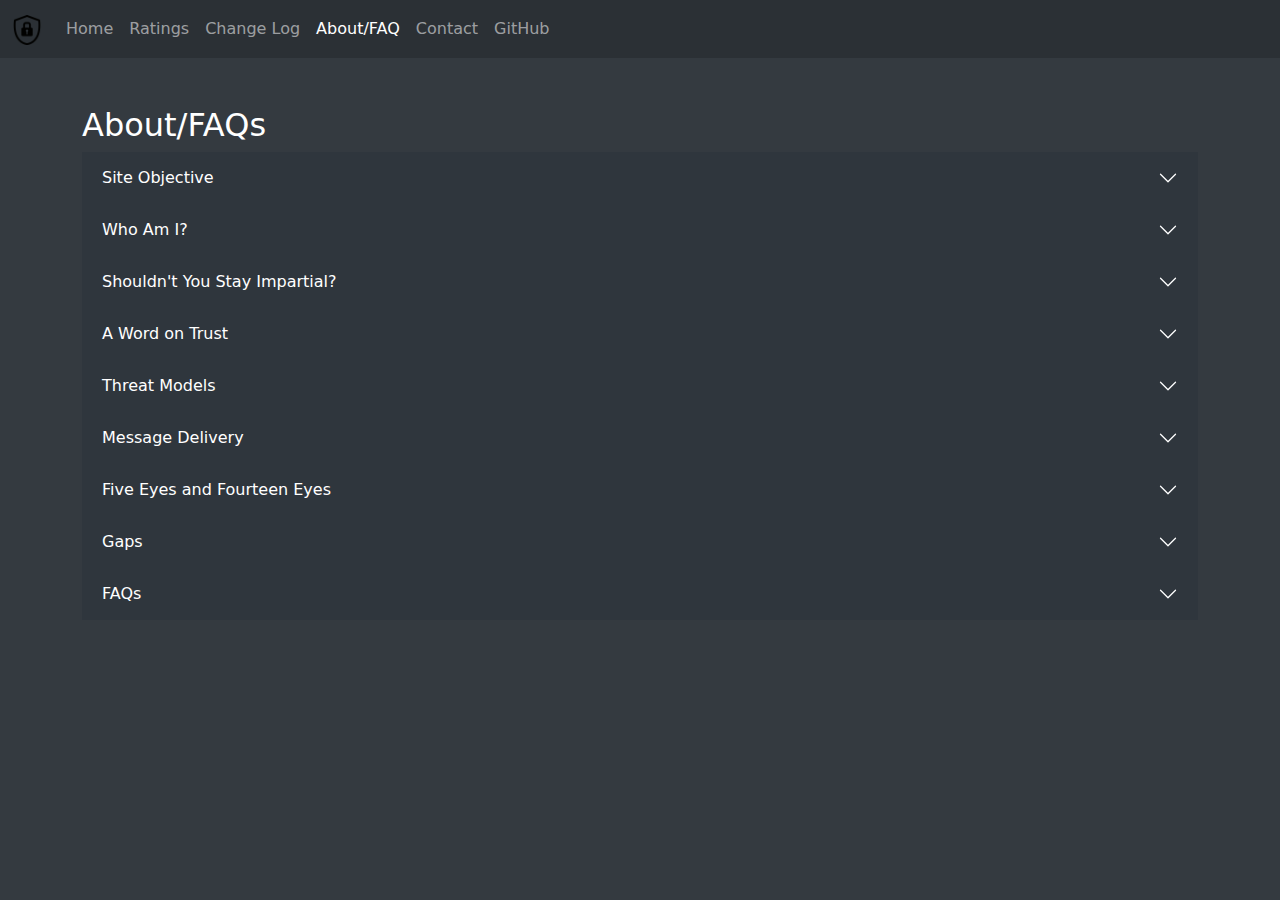
<file: about.html>
<!DOCTYPE html>
<html lang="en">
<head>
    <title>Secure Messaging Apps Comparison | Privacy Matters</title>
    <meta charset="utf-8">
    <meta name="description" content="This site compares secure messaging apps from a security &amp; privacy point of view. These include Facebook Messenger, iMessage, Skype, Signal, Simplex, Google Messenger, Threema, Riot, Wire, Telegram, and Wickr">
    <meta name="robots" content="index, follow">
    <meta name="viewport" content="width=device-width, initial-scale=1">
    <meta name="referrer" content="no-referrer">

    <link rel="canonical" href="https://www.securemessagingapps.com/">
    <link rel="icon" href="/logos/shield.png" sizes="32x32"> 

    <link href="matrix-style.css" type="text/css" rel="stylesheet">    
    <link href="https://cdn.jsdelivr.net/npm/bootstrap@5.3.3/dist/css/bootstrap.min.css" rel="stylesheet" integrity="sha384-QWTKZyjpPEjISv5WaRU9OFeRpok6YctnYmDr5pNlyT2bRjXh0JMhjY6hW+ALEwIH" crossorigin="anonymous">
    
    <style>
        /* Set entire page background to match the navigation bar */
        body {
            background-color: #343a40; /* Dark color used by Bootstrap's bg-body-tertiary */
            color: white; /* Set text color to white for better contrast */
            display: flex;
            flex-direction: column;
            min-height: 100vh; /* Ensure the body takes at least full viewport height */
        }

        /* Main content styling */
        .accordion {
            flex: 1; /* Allow the accordion to grow and fill available space */
        }

    </style>
</head>

<body>
    <nav class="navbar navbar-expand-lg bg-body-tertiary" data-bs-theme="dark">
        <div class="container-fluid">
            <a class="navbar-brand" href="index.html">
                <img src="logos/shield.png" width="30" height="30" alt="">
            </a>
            <button class="navbar-toggler" type="button" data-bs-toggle="collapse" data-bs-target="#navbarSupportedContent" aria-controls="navbarSupportedContent" aria-expanded="false" aria-label="Toggle navigation">
                <span class="navbar-toggler-icon"></span>
            </button>
        
            <div class="collapse navbar-collapse" id="navbarSupportedContent">
                <ul class="navbar-nav me-auto mb-2 mb-lg-0">
                    <li class="nav-item">
                        <a class="nav-link" href="index.html">Home</a>
                    </li>
                    <li class="nav-item">
                        <a class="nav-link" href="ratings.html">Ratings</a>
                    </li>
                    <li class="nav-item">
                        <a class="nav-link" href="changelog.html">Change Log</a>
                    </li>
                    <li class="nav-item">
                        <a class="nav-link active" href="about.html">About/FAQ</a>
                    </li>
                    <li class="nav-item">
                        <a class="nav-link" href="contact.html">Contact</a>
                    </li>
			   <li class="nav-item">
   			 <a class="nav-link" href="https://github.com/markxwilliams/securemess" target="_blank" rel="noopener noreferrer">GitHub</a>
		   </li>
                </ul>
            </div>
        </div>
    </nav>

	   <section class="#343a40 py-3 py-md-5">
        <div class="container">
            <div class="row justify-content-lg-left">
                <div class="col-12 col-lg-6">
                    <h2>About/FAQs</h2>
                </div>
            </div>
        </div>

<div class="container">

   <div class="accordion accordion-flush" id="accordionFlushExample">
  <div class="accordion-item">
    <h2 class="accordion-header">
      <button class="accordion-button collapsed" type="button" data-bs-toggle="collapse" data-bs-target="#flush-collapseOne" aria-expanded="false" aria-controls="flush-collapseOne">
       Site Objective
      </button>
    </h2>
    <div id="flush-collapseOne" class="accordion-collapse collapse" data-bs-parent="#accordionFlushExample">
      <div class="accordion-body"><p>I created this site to enable people to compare many so-called &#8220;secure messaging apps&#8221;. Likewise, I hope to educate people as to which functionality is required for truly secure messaging.</p>
<p>In 2016, I was frustrated with the EFF&#8217;s very out-of-date <a href="https://www.eff.org/pages/secure-messaging-scorecard">comparison</a>, and hence I decided to create a comparison myself. Reaching out to various privacy organisations proved to be a complete waste of time, as no one was willing to collaborate on a comparison. This is a good lesson learnt: Don&#8217;t be beholden to other people/organisations, and produce your own useful work.</p>
<p>This site is&nbsp;not meant to be comprehensive; security is <em>difficult</em>, and a full review of each app is simply not plausible due to time, a lack of access to source code in many cases, and a lack of knowledge of development practices, and general cyber security maturity.</div>
    </div>
  </div>
  <div class="accordion-item">
    <h2 class="accordion-header">
      <button class="accordion-button collapsed" type="button" data-bs-toggle="collapse" data-bs-target="#flush-collapseTwo" aria-expanded="false" aria-controls="flush-collapseTwo">
        Who Am I? 
      </button>
    </h2>
    <div id="flush-collapseTwo" class="accordion-collapse collapse" data-bs-parent="#accordionFlushExample">
      <div class="accordion-body">My name is Mark Williams; I have over 20 years&#8217; experience in cyber security. I&#8217;m originally from New Zealand, and I currently live in Melbourne, Australia. I have a BSc in computer science and the CISSP &amp; SABSA Foundations certifications. I&#8217;m currently employed as a cyber security architect.</div>
    </div>
  </div>
  <div class="accordion-item">
    <h2 class="accordion-header">
      <button class="accordion-button collapsed" type="button" data-bs-toggle="collapse" data-bs-target="#flush-collapseThree" aria-expanded="false" aria-controls="flush-collapseThree">
        Shouldn't You Stay Impartial? 
      </button>
    </h2>
    <div id="flush-collapseThree" class="accordion-collapse collapse" data-bs-parent="#accordionFlushExample">
      <div class="accordion-body">In my experience, normal people (read: non-security/privacy people) want a simple yes/no answer or a recommendation. I believe that my comparison is fair, and that is why I have included my criteria by which I rated each of the apps.</p>
<p>I am not connected to any of the companies or people behind the apps, nor do I receive any money with relation to this website.</div>
    </div>
  </div>
	<div class="accordion-item">
    <h2 class="accordion-header">
      <button class="accordion-button collapsed" type="button" data-bs-toggle="collapse" data-bs-target="#flush-collapseFour" aria-expanded="false" aria-controls="flush-collapseFour">
        A Word on Trust
      </button>
    </h2>
    <div id="flush-collapseFour" class="accordion-collapse collapse" data-bs-parent="#accordionFlushExample">
      <div class="accordion-body">In order to consider any of the apps &#8220;secure&#8221;, you must trust the people behind their creation/maintenance. Each of the apps has one weakness in common: you must trust a third party (them) in order for it to work. Namely you must</p>
<ul>
<li>trust that they have no incentives not to protect your data,</li>
<li>trust that they have designed and implemented a secure solution,</li>
<li>trust that they won&#8217;t/can&#8217;t hand over your data to the authorities,</li>
<li>trust that the source (e.g., Apple/Google stores) from which you downloaded the app hasn&#8217;t modified it,</li>
<li>trust that the source code they publish, if they do, is solely what was used to compile the app, and</li>
<li>trust that there are no backdoors or security vulnerabilities.</li>
</ul>
<p>Specifically, with every single app that I&#8217;ve assessed, you must trust their directory servers. These are the servers that ensure that Person A is really sending a message to Person B, and that Person C cannot intercept the message or impersonate either Person A or Person B.
</div>
    </div>
  </div>
	 <div class="accordion-item">
    <h2 class="accordion-header">
      <button class="accordion-button collapsed" type="button" data-bs-toggle="collapse" data-bs-target="#flush-collapseFive" aria-expanded="false" aria-controls="flush-collapseFive">
       Threat Models
      </button>
    </h2>
    <div id="flush-collapseFive" class="accordion-collapse collapse" data-bs-parent="#accordionFlushExample">
      <div class="accordion-body">It&#8217;s said that security/privacy without a threat model is an undefined problem. (Well, that&#8217;s what I say, at least.)</p>
<p>Each of our own personal threat models vary. If you&#8217;re sending messages to your mum about dinner, then the privacy of your data and metadata probably isn&#8217;t of that much concern.&nbsp;<span style="font-size: 1rem;">However, if you&#8217;re a medical professional, journalist, lawyer, political dissident, or even a politician, there are many reasons why you would want to protect your, or your clients&#8217;, information.&nbsp;</span>
</div>
    </div>
  </div>
 <div class="accordion-item">
    <h2 class="accordion-header">
      <button class="accordion-button collapsed" type="button" data-bs-toggle="collapse" data-bs-target="#flush-collapseSix" aria-expanded="false" aria-controls="flush-collapseSix">
       Message Delivery
      </button>
    </h2>
    <div id="flush-collapseSix" class="accordion-collapse collapse" data-bs-parent="#accordionFlushExample">
      <div class="accordion-body">Even though apps may have their infrastructure outside Five Eyes/Fourteen Eyes countries, they may still rely on USA-based infrastructure in order to deliver notifications to devices. Both Google and Apple provide such notification services &#8212; for Android and iOS respectively &#8212; that run on infrastructure in the USA.</p>
<p>I have to admit that message notification&nbsp;is outside my area of expertise. However, according to the <a href="http://support.whispersystems.org/hc/en-us/articles/217524107-Can-Google-read-my-messages-Can-Apple-read-my-messages-">FAQ</a> for <a href="http://support.whispersystems.org/hc/en-us/articles/213190817-Why-do-I-need-Google-Play-installed-to-use-Signal-">Signal</a>, using these services is necessary in order to provide a good user experience.</p>
<p>This is my understanding:</p>
<ul>
<li>Neither Google nor Apple can read the message or message metadata.</li>
<li>However, Apple or Google can read the message notification data.&nbsp;This means that if you&#8217;re using iOS, Apple do know the frequency with which you&#8217;re sent messages, and they also know when you&#8217;re sent messages. It&#8217;s the same for Google and Android.</li>
<li>Apple and Google need to know to which device to send the notifications. Both Apple and Google use unique IDs (hardly surprising) in order for this to function correctly. It&#8217;s therefore possible that those IDs could be tracked.</li>
</ul>
<p>According to the Threema <a href="https://threema.ch/en/faq">FAQ</a>, it&#8217;s possible to use Threema on Android without Google Cloud Messaging (Google&#8217;s message notification service).</p>
<p>Wire can also be used without Google Cloud Messaging on Android. Update: <a href="https://github.com/WhisperSystems/Signal-Android/commit/1669731329bcc32c84e33035a67a2fc22444c24b">Signal</a> can now be used without Google Cloud Messaging.
</div>
    </div>
  </div>
 <div class="accordion-item">
    <h2 class="accordion-header">
      <button class="accordion-button collapsed" type="button" data-bs-toggle="collapse" data-bs-target="#flush-collapseSeven" aria-expanded="false" aria-controls="flush-collapseSeven">
       Five Eyes and Fourteen Eyes
      </button>
    </h2>
    <div id="flush-collapseSeven" class="accordion-collapse collapse" data-bs-parent="#accordionFlushExample">
      <div class="accordion-body">Yes. Even if messages and attachments are end-to-end encrypted &#8212; and hence app companies, ISPs, governments etc. cannot see the content &#8212; the location of developers and infrastructure (e.g., servers) still matter.</p>
<p>Can developers be coerced by a government to create a backdoor? Servers don&#8217;t exist in a vacuum; someone or something needs to connect to servers in order to update code. Can this mechanism be manipulated?</p>
<p>Who has physical access to these servers? Are they in a cage whose biometric authentication allows only the company access? Can datacentre staff access the servers? Are the servers encrypted? Are these servers in the cloud? Can the cloud vendor access the servers?</p>
<p>All these questions are important, because if the servers aren&#8217;t secure, governments <em>may</em> be able to gain access to message content. And these servers are under someone&#8217;s legal jurisdiction, which means that they could be seized or manipulated.</p>
<p>Five Eyes and Fourteen Eye countries are more susceptible to pressure from the US given their relationships.
</div>
    </div>
  </div>
 <div class="accordion-item">
    <h2 class="accordion-header">
      <button class="accordion-button collapsed" type="button" data-bs-toggle="collapse" data-bs-target="#flush-collapseEight" aria-expanded="false" aria-controls="flush-collapseEight">
        Gaps
      </button>
    </h2>
    <div id="flush-collapseEight" class="accordion-collapse collapse" data-bs-parent="#accordionFlushExample">
      <div class="accordion-body"><li>The most important gap is that this site is not meant to be comprehensive. I have not reviewed the security of each app; rather, I have compared security/privacy functionality.</li>
<li>Many apps require that an account be created in order to use them. I have not assessed the security of accounts themselves. For example, two-factor authentication, password resets, key recovery, etc.</li>
<li>Many apps offer a web interface through which you can send and receive messages. I have not assessed the security of web interfaces.</li>
<li>I have not assessed the design of each app.</li>
<li>I have not sought out to find vulnerabilities in each app.</li>
<li>I&#8217;m not a programmer. I have not assessed the quality of the code for any of the apps.</li>
</div>
    </div>
  </div>
 <div class="accordion-item">
    <h2 class="accordion-header">
      <button class="accordion-button collapsed" type="button" data-bs-toggle="collapse" data-bs-target="#flush-collapseNine" aria-expanded="false" aria-controls="flush-collapseNine">
        FAQs
      </button>
    </h2>
    <div id="flush-collapseNine" class="accordion-collapse collapse" data-bs-parent="#accordionFlushExample">
      <div class="accordion-body"><strong>What do you mean by &#8220;Have there been a recent code audit and an independent security analysis?&#8221;?</strong></p>
<p>As I mentioned above, trust is a very important aspect to secure messaging apps. A means by which trust can be achieved is by independent security analyses. This is important because no one can mark his own homework. In the cryptography world, this is known as Schneier&#8217;s Law:</p>
<blockquote><p><em>Anyone, from the most clueless amateur to the best cryptographer, can create an algorithm that he himself can’t break.</em></p></blockquote>
<p>Independent security analyses can help confirm the security of the following:</p>
<ul>
<li>The encryption design.</li>
<li>The implementation of the encryption.</li>
<li>The quality of the code (i.e., possible vulnerabilities).</li>
<li>Secure development standards.</li>
<li>The infrastructure design (e.g., directory services, registration flow).</li>
<li>The infrastructure implementation (e.g., secure datacentres, secure systems such as EC2 instances or physical systems).</li>
<li>The CI/CD pipeline that puts developers&#8217; code into the finished product.</li>
</ul>
<p>I&#8217;m only confirming the following:</p>
<ul>
<li>The encryption design has been assessed.</li>
<li>The code of the encryption, apps, and backend, directory service, etc. has been assessed.</li>
</ul>
<p>I&#8217;m not assessing the following:</p>
<ul>
<li>The infrastructure design (e.g., directory services, registration flow).</li>
<li>The infrastructure implementation (e.g., secure datacentres, secure</li>
<li>Secure development standards.</li>
<li>The CI/CD pipeline.</li>
</ul>
<p>No Independent security analysis is perfect. In the real world, these engagements are often restricted by time, money, availability of staff, and many other reasons. They&#8217;re also a point in time assessment, sometimes repeated annually or when major changes occur.</p>
<p><strong>Do you make any money from this site?</strong></p>
<p>No. The domain name and hosting cost me a small amount of money per month. However, it does take quite a bit of my free time to research, keep up to date, and maintain the website.</p>
<p><strong>How have you assessed each app?</strong></p>
<p>For each app, I have done the following:</p>
<ul>
<li>Installed the app (and asked one friend of mine to install them all too) &amp; tested the functionality that can be verified (two-factor authentication, verifying keys, etc.).</li>
<li>Read the publicly available information provided by each of the companies.</li>
<li>Read information written by reputable sources about each app (e.g., Matthew Green from Johns Hopkins University).</li>
<li>In some cases (Threema, Wire, and Wickr), someone from the company has reached out to me to confirm or correct certain ratings.</li>
</ul>
<p>Yes, it&#8217;s possible that the information on the apps&#8217; sites could be [purposely] incorrect. Yes, it&#8217;s possible that I&#8217;ve been given incorrect information. Hence why open source software, independent audits, funding, etc. is so important to consider, too.</p>
<p><strong>Why don&#8217;t you assess Tox? </strong></p>
<p>Tox doesn&#8217;t support push notifications on iOS. I don&#8217;t believe it will become a mainstream messaging app until it does.</p>
<p><strong>Telegram is GDPR compliant. It must be secure!&nbsp;</strong></p>
<p>No, Telegram is not secure, and GDPR &#8212; as with all privacy legislation &#8212; is mostly not worth the paper on which it&#8217;s written, as the EU continues to <a href="https://techcrunch.com/2021/01/27/protonmail-threema-tresorit-and-tutanota-warn-eu-lawmakers-against-anti-encryption-push/">attack</a> secure messaging apps despite EU politicians and bureaucrats <a href="https://www.theverge.com/2020/2/24/21150918/european-commission-signal-encrypted-messaging">using</a> Signal for privacy. Apparently &#8220;privacy by design&#8221; &#8212; a key GDPR requirement &#8212; could mean granting governments and intelligence agencies the ability to read messages.</p>
<p>The ability to build secure messaging apps doesn&#8217;t happen because politicians and bureaucrats write regulations; secure messaging apps are created by building upon decades of work by private individuals and private companies/organisations, including cryptography, coding standards, messaging protocols, infrastructure design, identity services, etc.</p>
<p>The only helpful aspect of GDPR is incentivising companies to create secure services by forcing companies to inform users of a data breach.</p>
<p>Indeed, messaging apps are secure not because of governments but <em>despite</em> governments.</p>
<p><strong>Why don&#8217;t you assess app xyz?</strong></p>
<p>I&#8217;ve decided to try to keep the table reasonably small. And I&#8217;m only aiming to assess the most popular messaging apps. That said, I will assess new apps if I think they offer a secure alternative to the apps that I&#8217;ve already assessed.</p>
<p><strong>Signal, Wire. etc. do allow anonymous user registration. What gives? </strong></p>
<p>No, they don&#8217;t. If you need to give away personal data &#8212; a phone number, an email address, etc. &#8212; then it&#8217;s not anonymous. It&#8217;s not necessary to require&nbsp;personal data to register users.</p>
<p><strong>App xyz has vulnerabilities. Surely it&#8217;s not secure? </strong></p>
<p>All software has bugs, some of which are vulnerabilities. I originally attempted to rate apps based on previous/known vulnerabilities; however, I felt it raised more questions than answers. Is an app less secure because it&#8217;s had vulnerabilities? Does a vulnerability necessarily mean the app is insecure? It depends is the answer, and this answer cannot be written in table form.</p>
<p><b>You finally assessed Riot / Element!</b></p>
<p>Yes, after 20+ requests, I finally got around to it. Please note I&#8217;ve assessed the default installation, not the option of running your own server. Element / Riot uses matrix.org&#8217;s standard and as a backend, which complicates the assessment.</p>
<p><strong>What about apps such as WeChat from companies in China?</strong></p>
<p>China is a Marxist-Leninist state under which there is no separation between the state and individuals and the state and private companies.</p>
<p>There is only the state, only one&#8217;s subservience to the state, and hence assessing any messaging app from China is a complete waste of time. Assume China&#8217;s government can read every single word sent over these apps. They are in no way secure.
</div>
    </div>
  </div>
	
</div>
 </div>

    <script src="https://cdn.jsdelivr.net/npm/bootstrap@5.3.3/dist/js/bootstrap.bundle.min.js" integrity="sha384-YvpcrYf0tY3lHB60NNkmXc5s9fDVZLESaAA55NDzOxhy9GkcIdslK1eN7N6jIeHz" crossorigin="anonymous"></script>
</body>
</html>
</file>
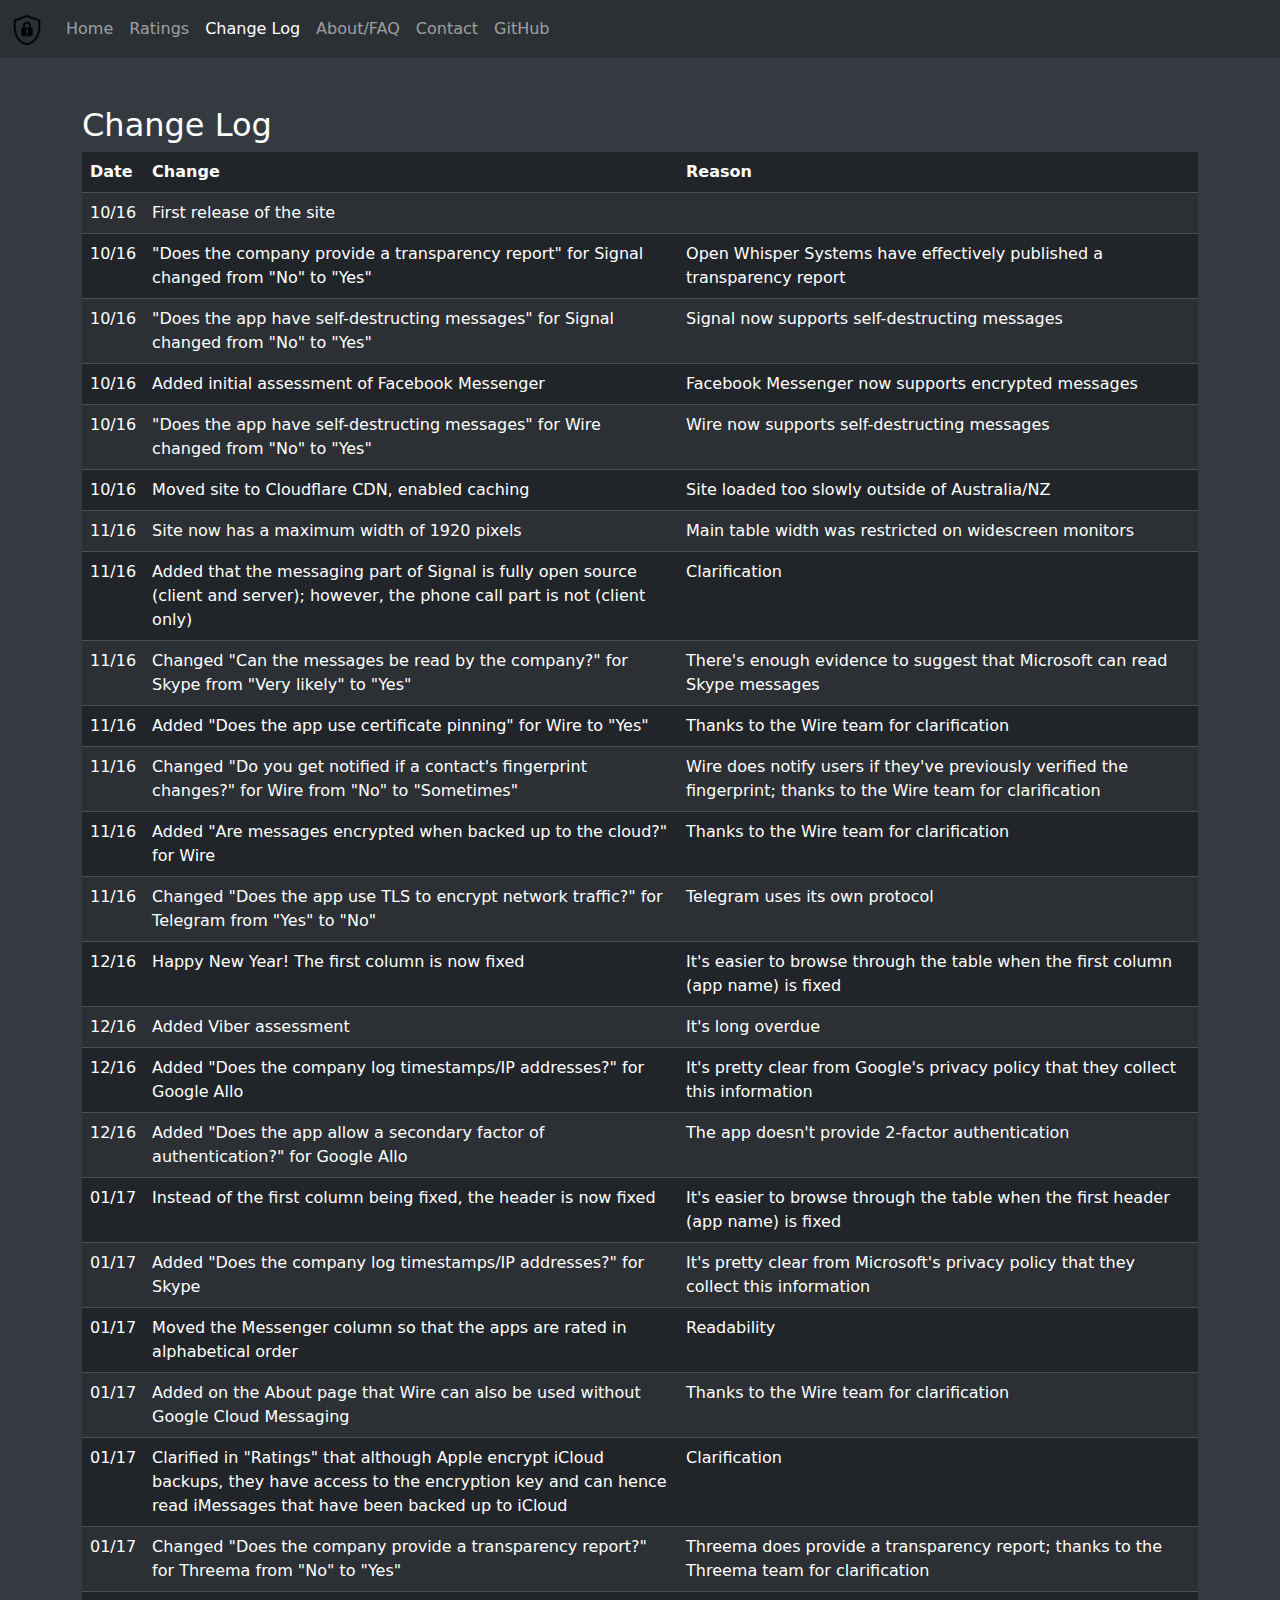
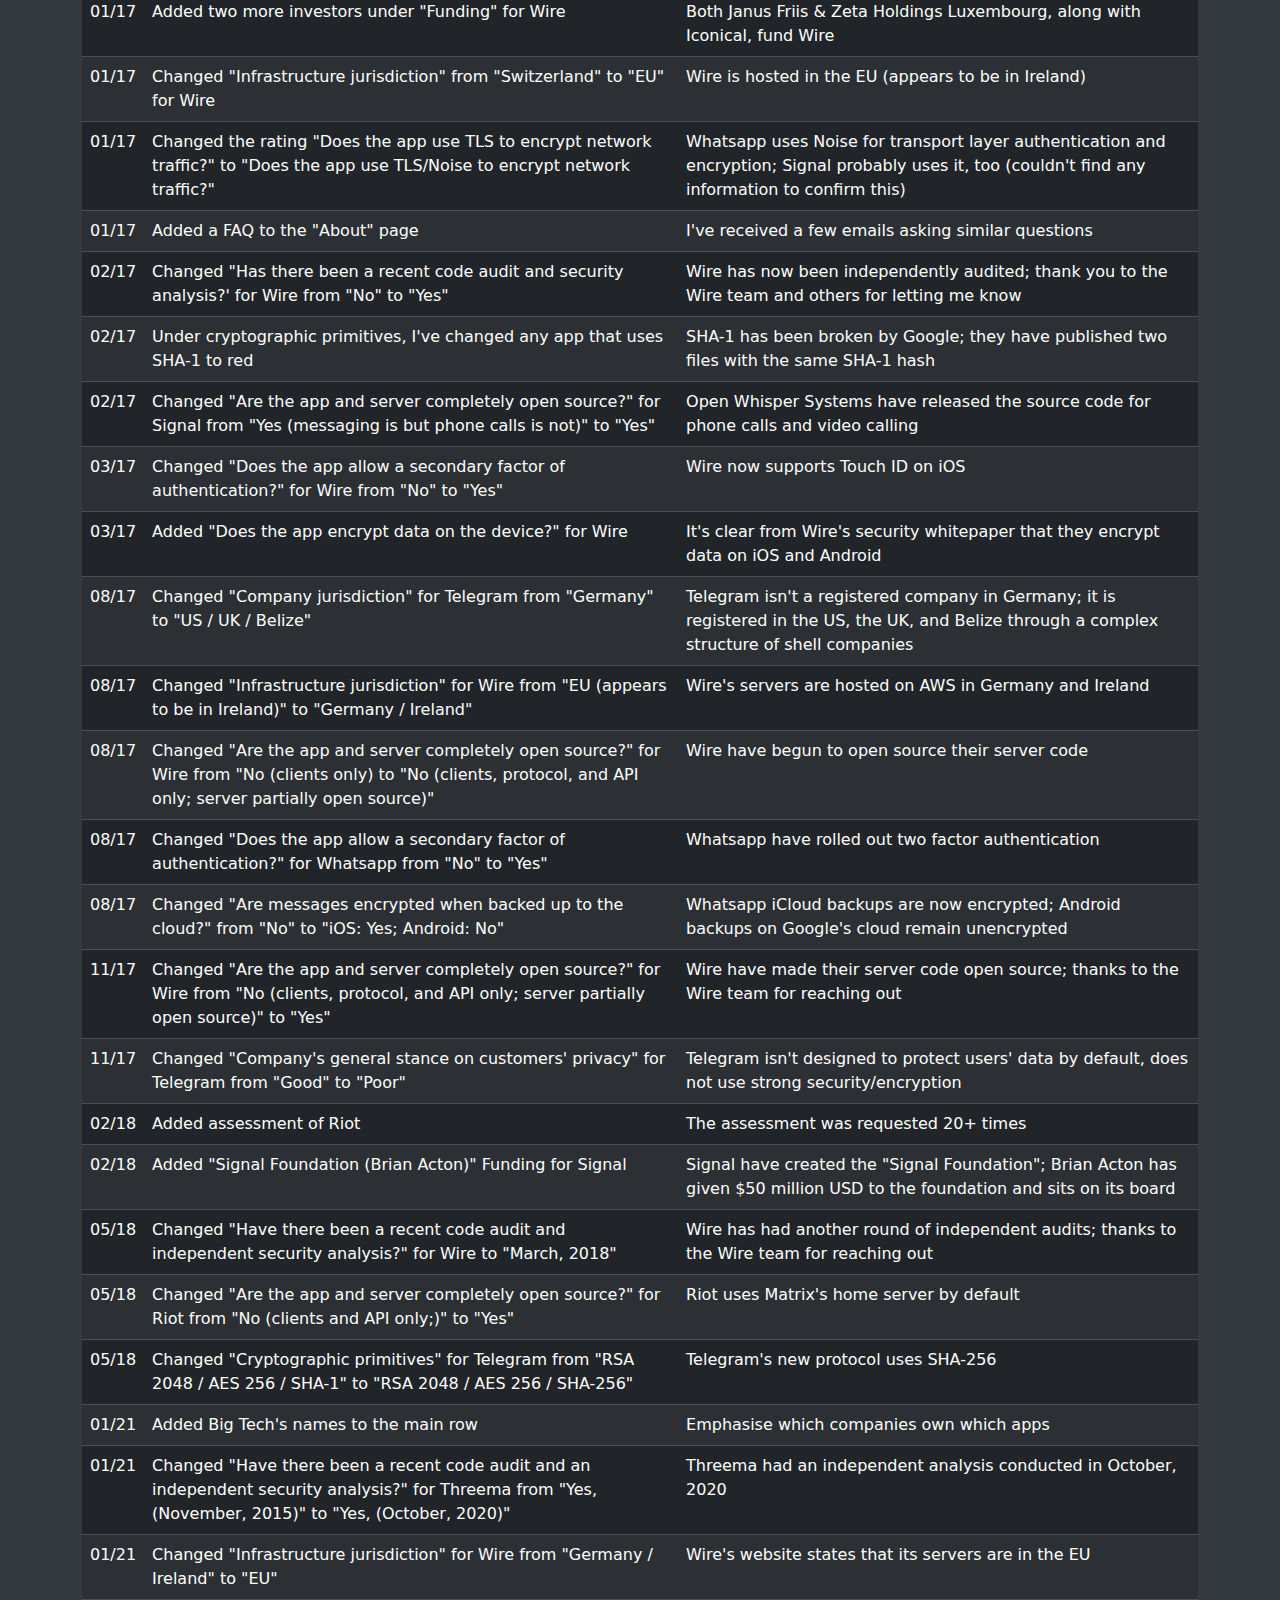
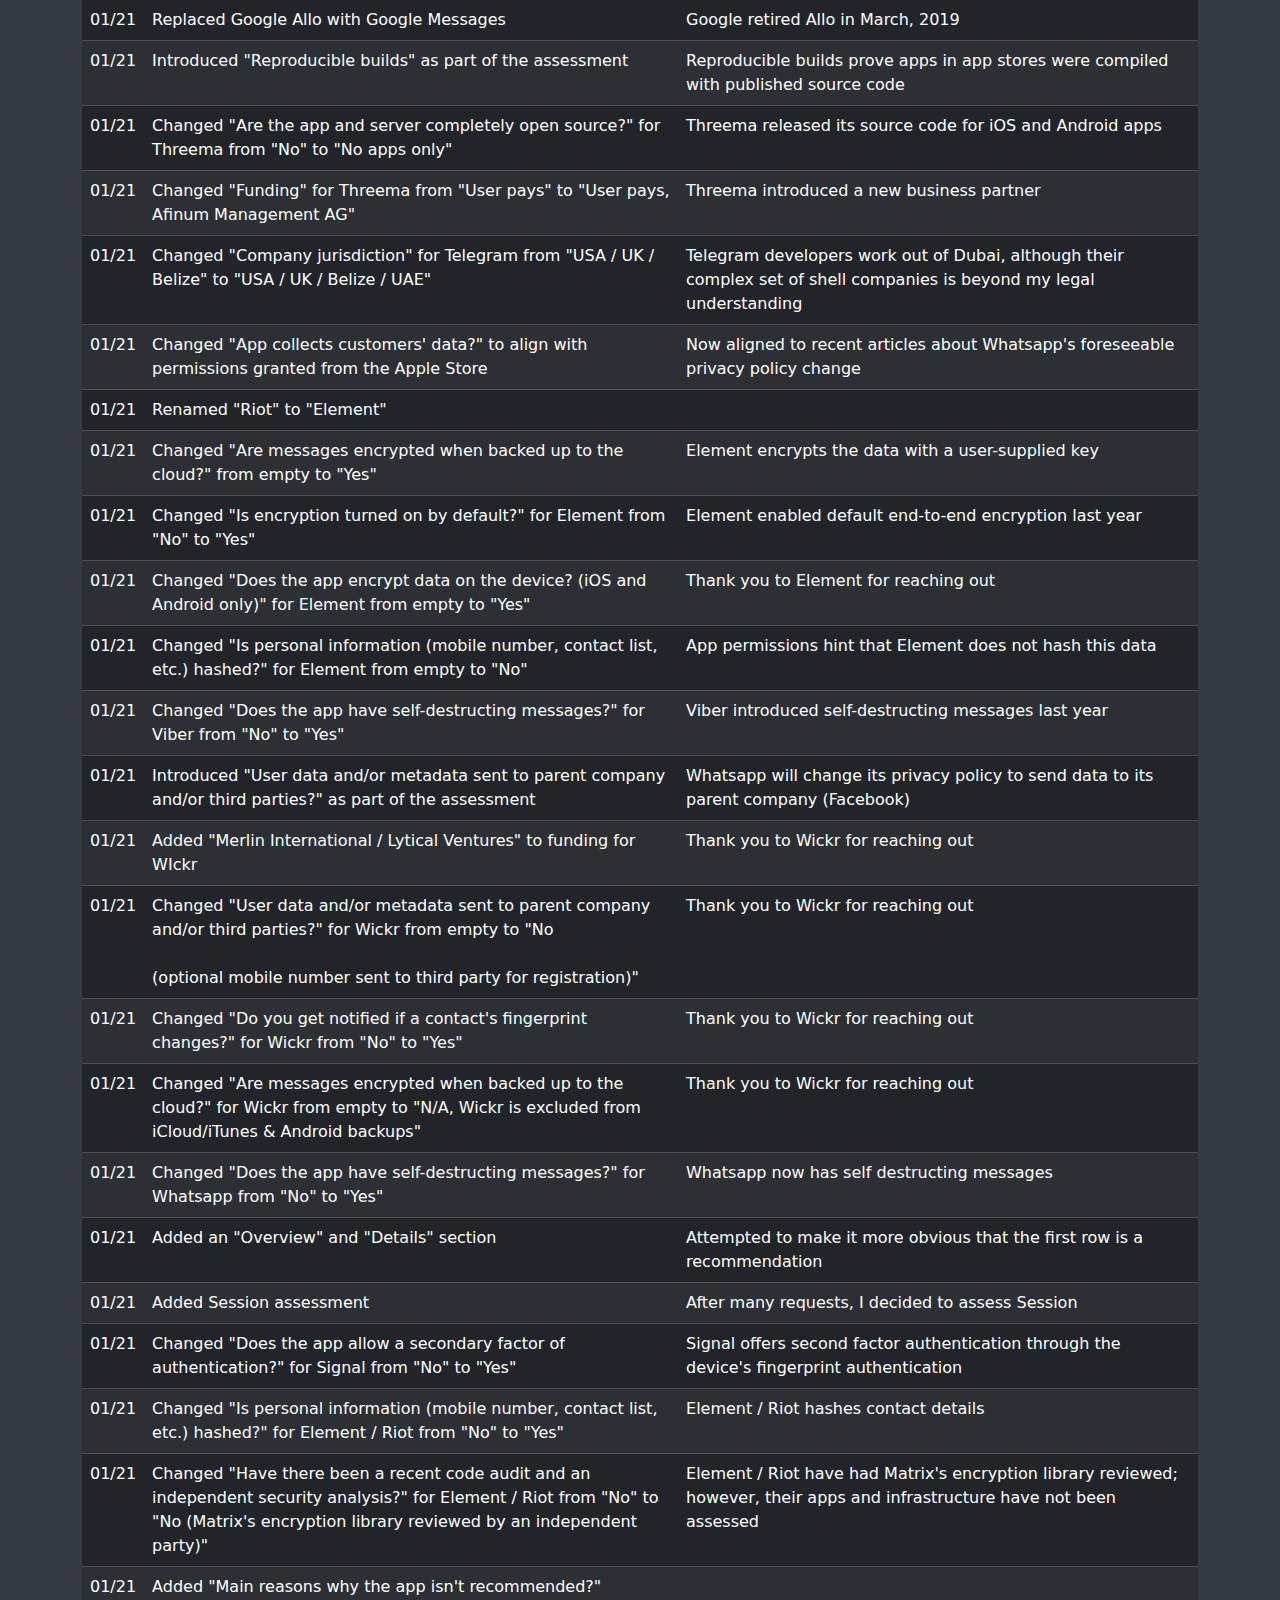
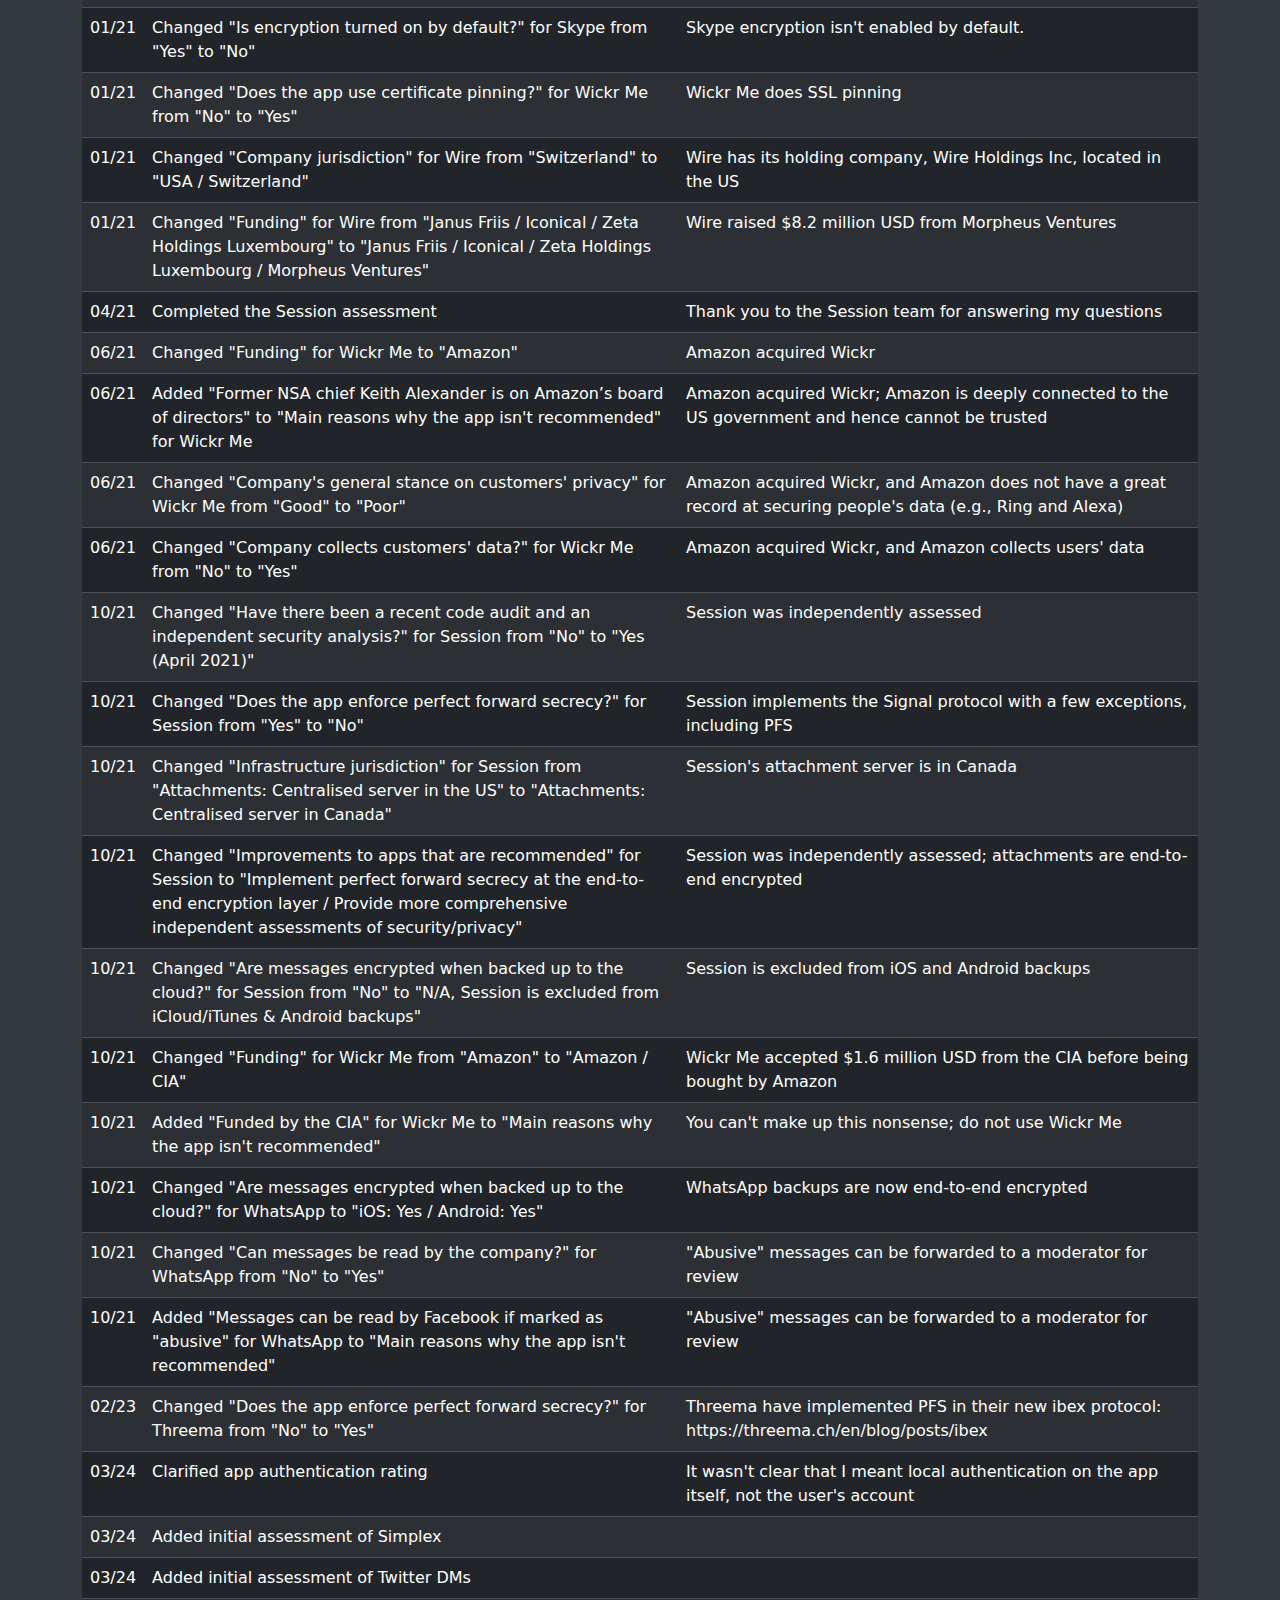
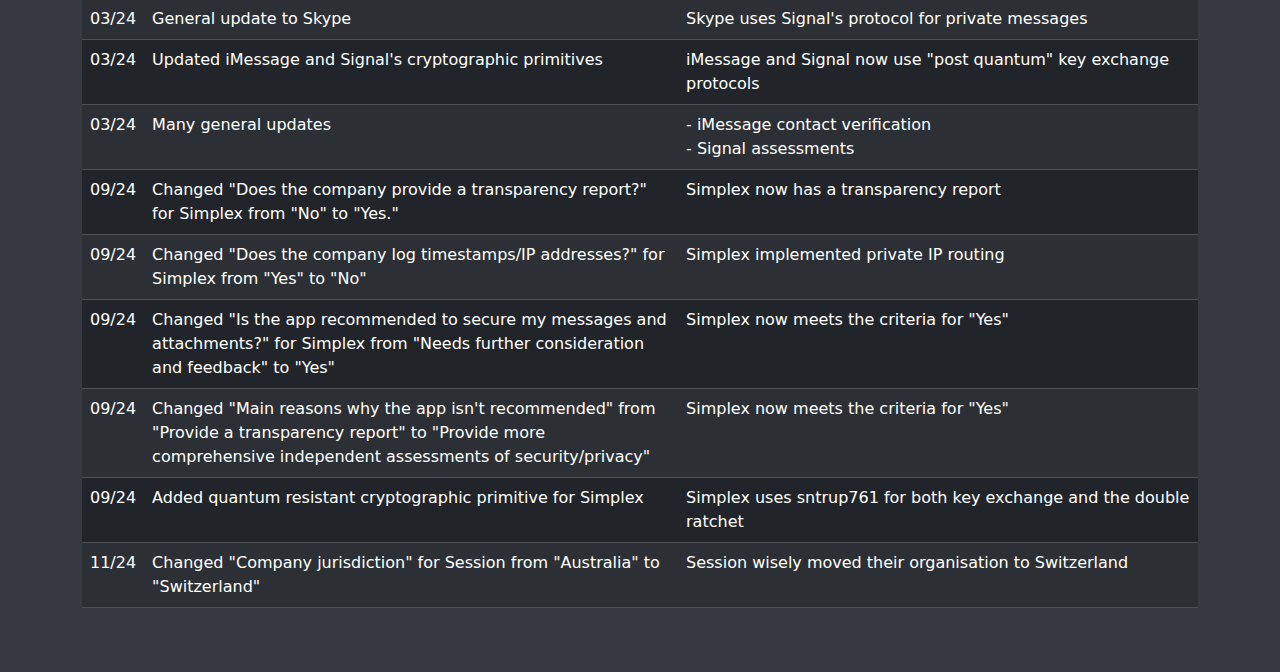
<file: changelog.html>
<!DOCTYPE html>
<html lang="en">
<head>
    <title>Secure Messaging Apps Comparison | Privacy Matters</title>
    <meta charset="utf-8">
    <meta name="description" content="This site compares secure messaging apps from a security &amp; privacy point of view. These include Facebook Messenger, iMessage, Skype, Signal, Simplex, Google Messenger, Threema, Riot, Wire, Telegram, and Wickr">
    <meta name="robots" content="index, follow">
    <meta name="viewport" content="width=device-width, initial-scale=1">
    <meta name="referrer" content="no-referrer">

    <link rel="canonical" href="https://www.securemessagingapps.com/">
    <link rel="icon" href="/logos/shield.png" sizes="32x32"> 


    <link href="https://cdn.jsdelivr.net/npm/bootstrap@5.3.3/dist/css/bootstrap.min.css" rel="stylesheet" integrity="sha384-QWTKZyjpPEjISv5WaRU9OFeRpok6YctnYmDr5pNlyT2bRjXh0JMhjY6hW+ALEwIH" crossorigin="anonymous">
	 <style>
        /* Set entire page background to match the navigation bar */
        body {
            background-color: #343a40; /* Dark color used by Bootstrap's bg-body-tertiary */
            color: white; /* Set text color to white for better contrast */
            display: flex;
            flex-direction: column;
            min-height: 100vh; /* Ensure the body takes at least full viewport height */
        }
	
	

    </style>
    
</head>

<body>
    <nav class="navbar navbar-expand-lg bg-body-tertiary" data-bs-theme="dark">
        <div class="container-fluid">
            <a class="navbar-brand" href="index.html">
                <img src="logos/shield.png" width="30" height="30" alt="">
            </a>
            <button class="navbar-toggler" type="button" data-bs-toggle="collapse" data-bs-target="#navbarSupportedContent" aria-controls="navbarSupportedContent" aria-expanded="false" aria-label="Toggle navigation">
                <span class="navbar-toggler-icon"></span>
            </button>
        
            <div class="collapse navbar-collapse" id="navbarSupportedContent">
                <ul class="navbar-nav me-auto mb-2 mb-lg-0">
                    <li class="nav-item">
                        <a class="nav-link" href="index.html">Home</a>
                    </li>
                    <li class="nav-item">
                        <a class="nav-link" href="ratings.html">Ratings</a>
                    </li>
                    <li class="nav-item">
                        <a class="nav-link active" href="changelog.html">Change Log</a>
                    </li>
                    <li class="nav-item">
                        <a class="nav-link" href="about.html">About/FAQ</a>
                    </li>
                    <li class="nav-item">
                        <a class="nav-link" href="contact.html">Contact</a>
                    </li>
			   <li class="nav-item">
   			 <a class="nav-link" href="https://github.com/markxwilliams/securemess" target="_blank" rel="noopener noreferrer">GitHub</a>
		   </li>
                </ul>
            </div>
        </div>
    </nav>

	   <section class="#343a40 py-3 py-md-5">
        <div class="container">
            <div class="row justify-content-lg-left">
                <div class="col-12 col-lg-6">
                    <h2>Change Log</h2>
                </div>
            </div>
        </div>


<div class="container">
  
	
<div class="table-responsive">
<table class="table table-dark table-striped">
  <thead>
    <tr>
      <th scope="col">Date</th>
      <th scope="col">Change</th>
      <th scope="col">Reason</th>
    </tr>
  </thead>
  <tbody>
               

 <tr>
      <td>10/16</td>
      <td>First release of the site</td>
      <td></td>
</tr>


 <tr>
      <td>10/16</td>
      <td>"Does the company provide a transparency report" for Signal changed from "No" to "Yes"</td>
      <td>Open Whisper Systems have effectively published a transparency report</td>
</tr>

<tr>
    <td>10/16</td>
    <td>"Does the app have self-destructing messages" for Signal changed from "No" to "Yes"</td>
    <td>Signal now supports self-destructing messages</td>
</tr>

	  
<tr>
    <td>10/16</td>
    <td>Added initial assessment of Facebook Messenger</td>
    <td>Facebook Messenger now supports encrypted messages</td>
</tr>
<tr>
    <td>10/16</td>
    <td>"Does the app have self-destructing messages" for Wire changed from "No" to "Yes"</td>
    <td>Wire now supports self-destructing messages</td>
</tr>
<tr>
    <td>10/16</td>
    <td>Moved site to Cloudflare CDN, enabled caching</td>
    <td>Site loaded too slowly outside of Australia/NZ</td>
</tr>
<tr>
    <td>11/16</td>
    <td>Site now has a maximum width of 1920 pixels</td>
    <td>Main table width was restricted on widescreen monitors</td>
</tr>
<tr>
    <td>11/16</td>
    <td>Added that the messaging part of Signal is fully open source (client and server); however, the phone call part is not (client only)</td>
    <td>Clarification</td>
</tr>
<tr>
    <td>11/16</td>
    <td>Changed "Can the messages be read by the company?" for Skype from "Very likely" to "Yes"</td>
    <td>There's enough evidence to suggest that Microsoft can read Skype messages</td>
</tr>
<tr>
    <td>11/16</td>
    <td>Added "Does the app use certificate pinning" for Wire to "Yes"</td>
    <td>Thanks to the Wire team for clarification</td>
</tr>
<tr>
    <td>11/16</td>
    <td>Changed "Do you get notified if a contact's fingerprint changes?" for Wire from "No" to "Sometimes"</td>
    <td>Wire does notify users if they've previously verified the fingerprint; thanks to the Wire team for clarification</td>
</tr>
<tr>
    <td>11/16</td>
    <td>Added "Are messages encrypted when backed up to the cloud?" for Wire</td>
    <td>Thanks to the Wire team for clarification</td>
</tr>
<tr>
    <td>11/16</td>
    <td>Changed "Does the app use TLS to encrypt network traffic?" for Telegram from "Yes" to "No"</td>
    <td>Telegram uses its own protocol</td>
</tr>
<tr>
    <td>12/16</td>
    <td>Happy New Year! The first column is now fixed</td>
    <td>It's easier to browse through the table when the first column (app name) is fixed</td>
</tr>

<tr>
    <td>12/16</td>
    <td>Added Viber assessment</td>
    <td>It's long overdue</td>
</tr>
<tr>
    <td>12/16</td>
    <td>Added "Does the company log timestamps/IP addresses?" for Google Allo</td>
    <td>It's pretty clear from Google's privacy policy that they collect this information</td>
</tr>
<tr>
    <td>12/16</td>
    <td>Added "Does the app allow a secondary factor of authentication?" for Google Allo</td>
    <td>The app doesn't provide 2-factor authentication</td>
</tr>
<tr>
    <td>01/17</td>
    <td>Instead of the first column being fixed, the header is now fixed</td>
    <td>It's easier to browse through the table when the first header (app name) is fixed</td>
</tr>
<tr>
    <td>01/17</td>
    <td>Added "Does the company log timestamps/IP addresses?" for Skype</td>
    <td>It's pretty clear from Microsoft's privacy policy that they collect this information</td>
</tr>
<tr>
    <td>01/17</td>
    <td>Moved the Messenger column so that the apps are rated in alphabetical order</td>
    <td>Readability</td>
</tr>
<tr>
    <td>01/17</td>
    <td>Added on the About page that Wire can also be used without Google Cloud Messaging</td>
    <td>Thanks to the Wire team for clarification</td>
</tr>
<tr>
    <td>01/17</td>
    <td>Clarified in "Ratings" that although Apple encrypt iCloud backups, they have access to the encryption key and can hence read iMessages that have been backed up to iCloud</td>
    <td>Clarification</td>
</tr>
<tr>
    <td>01/17</td>
    <td>Changed "Does the company provide a transparency report?" for Threema from "No" to "Yes"</td>
    <td>Threema does provide a transparency report; thanks to the Threema team for clarification</td>
</tr>
<tr>
    <td>01/17</td>
    <td>Added two more investors under "Funding" for Wire</td>
    <td>Both Janus Friis & Zeta Holdings Luxembourg, along with Iconical, fund Wire</td>
</tr>

<tr>
    <td>01/17</td>
    <td>Changed "Infrastructure jurisdiction" from "Switzerland" to "EU" for Wire</td>
    <td>Wire is hosted in the EU (appears to be in Ireland)</td>
</tr>
<tr>
    <td>01/17</td>
    <td>Changed the rating "Does the app use TLS to encrypt network traffic?" to "Does the app use TLS/Noise to encrypt network traffic?"</td>
    <td>Whatsapp uses Noise for transport layer authentication and encryption; Signal probably uses it, too (couldn't find any information to confirm this)</td>
</tr>
<tr>
    <td>01/17</td>
    <td>Added a FAQ to the "About" page</td>
    <td>I've received a few emails asking similar questions</td>
</tr>
<tr>
    <td>02/17</td>
    <td>Changed "Has there been a recent code audit and security analysis?' for Wire from "No" to "Yes"</td>
    <td>Wire has now been independently audited; thank you to the Wire team and others for letting me know</td>
</tr>
<tr>
    <td>02/17</td>
    <td>Under cryptographic primitives, I've changed any app that uses SHA-1 to red</td>
    <td>SHA-1 has been broken by Google; they have published two files with the same SHA-1 hash</td>
</tr>
<tr>
    <td>02/17</td>
    <td>Changed "Are the app and server completely open source?" for Signal from "Yes (messaging is but phone calls is not)" to "Yes"</td>
    <td>Open Whisper Systems have released the source code for phone calls and video calling</td>
</tr>
<tr>
    <td>03/17</td>
    <td>Changed "Does the app allow a secondary factor of authentication?" for Wire from "No" to "Yes"</td>
    <td>Wire now supports Touch ID on iOS</td>
</tr>
<tr>
    <td>03/17</td>
    <td>Added "Does the app encrypt data on the device?" for Wire</td>
    <td>It's clear from Wire's security whitepaper that they encrypt data on iOS and Android</td>
</tr>
<tr>
    <td>08/17</td>
    <td>Changed "Company jurisdiction" for Telegram from "Germany" to "US / UK / Belize"</td>
    <td>Telegram isn't a registered company in Germany; it is registered in the US, the UK, and Belize through a complex structure of shell companies</td>
</tr>
<tr>
    <td>08/17</td>
    <td>Changed "Infrastructure jurisdiction" for Wire from "EU (appears to be in Ireland)" to "Germany / Ireland"</td>
    <td>Wire's servers are hosted on AWS in Germany and Ireland</td>
</tr>

<tr>
    <td>08/17</td>
    <td>Changed "Are the app and server completely open source?" for Wire from "No (clients only) to "No (clients, protocol, and API only; server partially open source)"</td>
    <td>Wire have begun to open source their server code</td>
</tr>
<tr>
    <td>08/17</td>
    <td>Changed "Does the app allow a secondary factor of authentication?" for Whatsapp from "No" to "Yes"</td>
    <td>Whatsapp have rolled out two factor authentication</td>
</tr>
<tr>
    <td>08/17</td>
    <td>Changed "Are messages encrypted when backed up to the cloud?" from "No" to "iOS: Yes; Android: No"</td>
    <td>Whatsapp iCloud backups are now encrypted; Android backups on Google's cloud remain unencrypted</td>
</tr>
<tr>
    <td>11/17</td>
    <td>Changed "Are the app and server completely open source?" for Wire from "No (clients, protocol, and API only; server partially open source)" to "Yes"</td>
    <td>Wire have made their server code open source; thanks to the Wire team for reaching out</td>
</tr>
<tr>
    <td>11/17</td>
    <td>Changed "Company's general stance on customers' privacy" for Telegram from "Good" to "Poor"</td>
    <td>Telegram isn't designed to protect users' data by default, does not use strong security/encryption</td>
</tr>
<tr>
    <td>02/18</td>
    <td>Added assessment of Riot</td>
    <td>The assessment was requested 20+ times</td>
</tr>
<tr>
    <td>02/18</td>
    <td>Added "Signal Foundation (Brian Acton)" Funding for Signal</td>
    <td>Signal have created the "Signal Foundation"; Brian Acton has given $50 million USD to the foundation and sits on its board</td>
</tr>
<tr>
    <td>05/18</td>
    <td>Changed "Have there been a recent code audit and independent security analysis?" for Wire to "March, 2018"</td>
    <td>Wire has had another round of independent audits; thanks to the Wire team for reaching out</td>
</tr>
<tr>
    <td>05/18</td>
    <td>Changed "Are the app and server completely open source?" for Riot from "No (clients and API only;)" to "Yes"</td>
    <td>Riot uses Matrix's home server by default</td>
</tr>
<tr>
    <td>05/18</td>
    <td>Changed "Cryptographic primitives" for Telegram from "RSA 2048 / AES 256 / SHA-1" to "RSA 2048 / AES 256 / SHA-256"</td>
    <td>Telegram's new protocol uses SHA-256</td>
</tr>

<tr>
    <td>01/21</td>
    <td>Added Big Tech's names to the main row</td>
    <td>Emphasise which companies own which apps</td>
</tr>
<tr>
    <td>01/21</td>
    <td>Changed "Have there been a recent code audit and an independent security analysis?" for Threema from "Yes, (November, 2015)" to "Yes, (October, 2020)"</td>
    <td>Threema had an independent analysis conducted in October, 2020</td>
</tr>
<tr>
    <td>01/21</td>
    <td>Changed "Infrastructure jurisdiction" for Wire from "Germany / Ireland" to "EU"</td>
    <td>Wire's website states that its servers are in the EU</td>
</tr>
<tr>
    <td>01/21</td>
    <td>Replaced Google Allo with Google Messages</td>
    <td>Google retired Allo in March, 2019</td>
</tr>
<tr>
    <td>01/21</td>
    <td>Introduced "Reproducible builds" as part of the assessment</td>
    <td>Reproducible builds prove apps in app stores were compiled with published source code</td>
</tr>
<tr>
    <td>01/21</td>
    <td>Changed "Are the app and server completely open source?" for Threema from "No" to "No apps only"</td>
    <td>Threema released its source code for iOS and Android apps</td>
</tr>
<tr>
    <td>01/21</td>
    <td>Changed "Funding" for Threema from "User pays" to "User pays, Afinum Management AG"</td>
    <td>Threema introduced a new business partner</td>
</tr>
<tr>
    <td>01/21</td>
    <td>Changed "Company jurisdiction" for Telegram from "USA / UK / Belize" to "USA / UK / Belize / UAE"</td>
    <td>Telegram developers work out of Dubai, although their complex set of shell companies is beyond my legal understanding</td>
</tr>
<tr>
    <td>01/21</td>
    <td>Changed "App collects customers' data?" to align with permissions granted from the Apple Store</td>
    <td>Now aligned to recent articles about Whatsapp's foreseeable privacy policy change</td>
</tr>
<tr>
    <td>01/21</td>
    <td>Renamed "Riot" to "Element"</td>
    <td></td>
</tr>
<tr>
    <td>01/21</td>
    <td>Changed "Are messages encrypted when backed up to the cloud?" from empty to "Yes"</td>
    <td>Element encrypts the data with a user-supplied key</td>
</tr>
<tr>
    <td>01/21</td>
    <td>Changed "Is encryption turned on by default?" for Element from "No" to "Yes"</td>
    <td>Element enabled default end-to-end encryption last year</td>
</tr>
<tr>
    <td>01/21</td>
    <td>Changed "Does the app encrypt data on the device? (iOS and Android only)" for Element from empty to "Yes"</td>
    <td>Thank you to Element for reaching out</td>
</tr>
<tr>
    <td>01/21</td>
    <td>Changed "Is personal information (mobile number, contact list, etc.) hashed?" for Element from empty to "No"</td>
    <td>App permissions hint that Element does not hash this data</td>
</tr>
<tr>
    <td>01/21</td>
    <td>Changed "Does the app have self-destructing messages?" for Viber from "No" to "Yes"</td>
    <td>Viber introduced self-destructing messages last year</td>
</tr>

<tr>
    <td>01/21</td>
    <td>Introduced "User data and/or metadata sent to parent company and/or third parties?" as part of the assessment</td>
    <td>Whatsapp will change its privacy policy to send data to its parent company (Facebook)</td>
</tr>
<tr>
    <td>01/21</td>
    <td>Added "Merlin International / Lytical Ventures" to funding for WIckr</td>
    <td>Thank you to Wickr for reaching out</td>
</tr>
<tr>
    <td>01/21</td>
    <td>Changed "User data and/or metadata sent to parent company and/or third parties?" for Wickr from empty to "No<br /><br />(optional mobile number sent to third party for registration)"</td>
    <td>Thank you to Wickr for reaching out</td>
</tr>
<tr>
    <td>01/21</td>
    <td>Changed "Do you get notified if a contact's fingerprint changes?" for Wickr from "No" to "Yes"</td>
    <td>Thank you to Wickr for reaching out</td>
</tr>
<tr>
    <td>01/21</td>
    <td>Changed "Are messages encrypted when backed up to the cloud?" for Wickr from empty to "N/A, Wickr is excluded from iCloud/iTunes &amp; Android backups"</td>
    <td>Thank you to Wickr for reaching out</td>
</tr>
<tr>
    <td>01/21</td>
    <td>Changed "Does the app have self-destructing messages?" for Whatsapp from "No" to "Yes"</td>
    <td>Whatsapp now has self destructing messages</td>
</tr>
<tr>
    <td>01/21</td>
    <td>Added an "Overview" and "Details" section</td>
    <td>Attempted to make it more obvious that the first row is a recommendation</td>
</tr>
<tr>
    <td>01/21</td>
    <td>Added Session assessment</td>
    <td>After many requests, I decided to assess Session</td>
</tr>
<tr>
    <td>01/21</td>
    <td>Changed "Does the app allow a secondary factor of authentication?" for Signal from "No" to "Yes"</td>
    <td>Signal offers second factor authentication through the device's fingerprint authentication</td>
</tr>
<tr>
    <td>01/21</td>
    <td>Changed "Is personal information (mobile number, contact list, etc.) hashed?" for Element / Riot from "No" to "Yes"</td>
    <td>Element / Riot hashes contact details</td>
</tr>
<tr>
    <td>01/21</td>
    <td>Changed "Have there been a recent code audit and an independent security analysis?" for Element / Riot from "No" to "No (Matrix's encryption library reviewed by an independent party)"</td>
    <td>Element / Riot have had Matrix's encryption library reviewed; however, their apps and infrastructure have not been assessed</td>
</tr>
<tr>
    <td>01/21</td>
    <td>Added "Main reasons why the app isn't recommended?"</td>
    <td></td>
</tr>
<tr>
    <td>01/21</td>
    <td>Changed "Is encryption turned on by default?" for Skype from "Yes" to "No"</td>
    <td>Skype encryption isn't enabled by default.</td>
</tr>
<tr>
    <td>01/21</td>
    <td>Changed "Does the app use certificate pinning?" for Wickr Me from "No" to "Yes"</td>
    <td>Wickr Me does SSL pinning</td>
</tr>
<tr>
    <td>01/21</td>
    <td>Changed "Company jurisdiction" for Wire from "Switzerland" to "USA / Switzerland"</td>
    <td>Wire has its holding company, Wire Holdings Inc, located in the US</td>
</tr>

<tr>
    <td>01/21</td>
    <td>Changed "Funding" for Wire from "Janus Friis / Iconical / Zeta Holdings Luxembourg" to "Janus Friis / Iconical / Zeta Holdings Luxembourg / Morpheus Ventures"</td>
    <td>Wire raised $8.2 million USD from Morpheus Ventures</td>
</tr>
<tr>
    <td>04/21</td>
    <td>Completed the Session assessment</td>
    <td>Thank you to the Session team for answering my questions</td>
</tr>
<tr>
    <td>06/21</td>
    <td>Changed "Funding" for Wickr Me to "Amazon"</td>
    <td>Amazon acquired Wickr</td>
</tr>
<tr>
    <td>06/21</td>
    <td>Added "Former NSA chief Keith Alexander is on Amazon’s board of directors" to "Main reasons why the app isn't recommended" for Wickr Me</td>
    <td>Amazon acquired Wickr; Amazon is deeply connected to the US government and hence cannot be trusted</td>
</tr>
<tr>
    <td>06/21</td>
    <td>Changed "Company's general stance on customers' privacy" for Wickr Me from "Good" to "Poor"</td>
    <td>Amazon acquired Wickr, and Amazon does not have a great record at securing people's data (e.g., Ring and Alexa)</td>
</tr>
<tr>
    <td>06/21</td>
    <td>Changed "Company collects customers' data?" for Wickr Me from "No" to "Yes"</td>
    <td>Amazon acquired Wickr, and Amazon collects users' data</td>
</tr>
<tr>
    <td>10/21</td>
    <td>Changed "Have there been a recent code audit and an independent security analysis?" for Session from "No" to "Yes (April 2021)"</td>
    <td>Session was independently assessed</td>
</tr>
<tr>
    <td>10/21</td>
    <td>Changed "Does the app enforce perfect forward secrecy?" for Session from "Yes" to "No"</td>
    <td>Session implements the Signal protocol with a few exceptions, including PFS</td>
</tr>
<tr>
    <td>10/21</td>
    <td>Changed "Infrastructure jurisdiction" for Session from "Attachments: Centralised server in the US" to "Attachments: Centralised server in Canada"</td>
    <td>Session's attachment server is in Canada</td>
</tr>
<tr>
    <td>10/21</td>
    <td>Changed "Improvements to apps that are recommended" for Session to "Implement perfect forward secrecy at the end-to-end encryption layer / Provide more comprehensive independent assessments of security/privacy"</td>
    <td>Session was independently assessed; attachments are end-to-end encrypted</td>
</tr>
<tr>
    <td>10/21</td>
    <td>Changed "Are messages encrypted when backed up to the cloud?" for Session from "No" to "N/A, Session is excluded from iCloud/iTunes &amp; Android backups"</td>
    <td>Session is excluded from iOS and Android backups</td>
</tr>
<tr>
    <td>10/21</td>
    <td>Changed "Funding" for Wickr Me from "Amazon" to "Amazon / CIA"</td>
    <td>Wickr Me accepted $1.6 million USD from the CIA before being bought by Amazon</td>
</tr>
<tr>
    <td>10/21</td>
    <td>Added "Funded by the CIA" for Wickr Me to "Main reasons why the app isn't recommended"</td>
    <td>You can't make up this nonsense; do not use Wickr Me</td>
</tr>
<tr>
    <td>10/21</td>
    <td>Changed "Are messages encrypted when backed up to the cloud?" for WhatsApp to "iOS: Yes / Android: Yes"</td>
    <td>WhatsApp backups are now end-to-end encrypted</td>
</tr>
<tr>
    <td>10/21</td>
    <td>Changed "Can messages be read by the company?" for WhatsApp from "No" to "Yes"</td>
    <td>"Abusive" messages can be forwarded to a moderator for review</td>
</tr>

<tr>
    <td>10/21</td>
    <td>Added "Messages can be read by Facebook if marked as "abusive" for WhatsApp to "Main reasons why the app isn't recommended"</td>
    <td>"Abusive" messages can be forwarded to a moderator for review</td>
</tr>
<tr>
    <td>02/23</td>
    <td>Changed "Does the app enforce perfect forward secrecy?" for Threema from "No" to "Yes"</td>
    <td>Threema have implemented PFS in their new ibex protocol: https://threema.ch/en/blog/posts/ibex</td>
</tr>
<tr>
    <td>03/24</td>
    <td>Clarified app authentication rating</td>
    <td>It wasn't clear that I meant local authentication on the app itself, not the user's account</td>
</tr>
<tr>
    <td>03/24</td>
    <td>Added initial assessment of Simplex</td>
    <td></td>
</tr>
<tr>
    <td>03/24</td>
    <td>Added initial assessment of Twitter DMs</td>
    <td></td>
</tr>
<tr>
    <td>03/24</td>
    <td>General update to Skype</td>
    <td>Skype uses Signal's protocol for private messages</td>
</tr>
<tr>
    <td>03/24</td>
    <td>Updated iMessage and Signal's cryptographic primitives</td>
    <td>iMessage and Signal now use "post quantum" key exchange protocols</td>
</tr>
<tr>
    <td>03/24</td>
    <td>Many general updates</td>
    <td>- iMessage contact verification<br />- Signal assessments</td>
</tr>
<tr>
    <td>09/24</td>
    <td>Changed "Does the company provide a transparency report?" for Simplex from "No" to "Yes."</td>
    <td>Simplex now has a transparency report</td>
</tr>
<tr>
    <td>09/24</td>
    <td>Changed "Does the company log timestamps/IP addresses?" for Simplex from "Yes" to "No"</td>
    <td>Simplex implemented private IP routing</td>
</tr>
<tr>
    <td>09/24</td>
    <td>Changed "Is the app recommended to secure my messages and attachments?" for Simplex from "Needs further consideration and feedback" to "Yes"</td>
    <td>Simplex now meets the criteria for "Yes"</td>
</tr>
<tr>
    <td>09/24</td>
    <td>Changed "Main reasons why the app isn't recommended" from "Provide a transparency report" to "Provide more comprehensive independent assessments of security/privacy"</td>
    <td>Simplex now meets the criteria for "Yes"</td>
</tr>
<tr>
    <td>09/24</td>
    <td>Added quantum resistant cryptographic primitive for Simplex</td>
    <td>Simplex uses sntrup761 for both key exchange and the double ratchet</td>
</tr>
<tr>
    <td>11/24</td>
    <td>Changed "Company jurisdiction" for Session from "Australia" to "Switzerland"</td>
    <td>Session wisely moved their organisation to Switzerland</td>
</tr>


         </tbody>
</table>
    </div>
    </div>

    <script src="https://cdn.jsdelivr.net/npm/bootstrap@5.3.3/dist/js/bootstrap.bundle.min.js" integrity="sha384-YvpcrYf0tY3lHB60NNkmXc5s9fDVZLESaAA55NDzOxhy9GkcIdslK1eN7N6jIeHz" crossorigin="anonymous"></script>
</body>
</html>
</file>
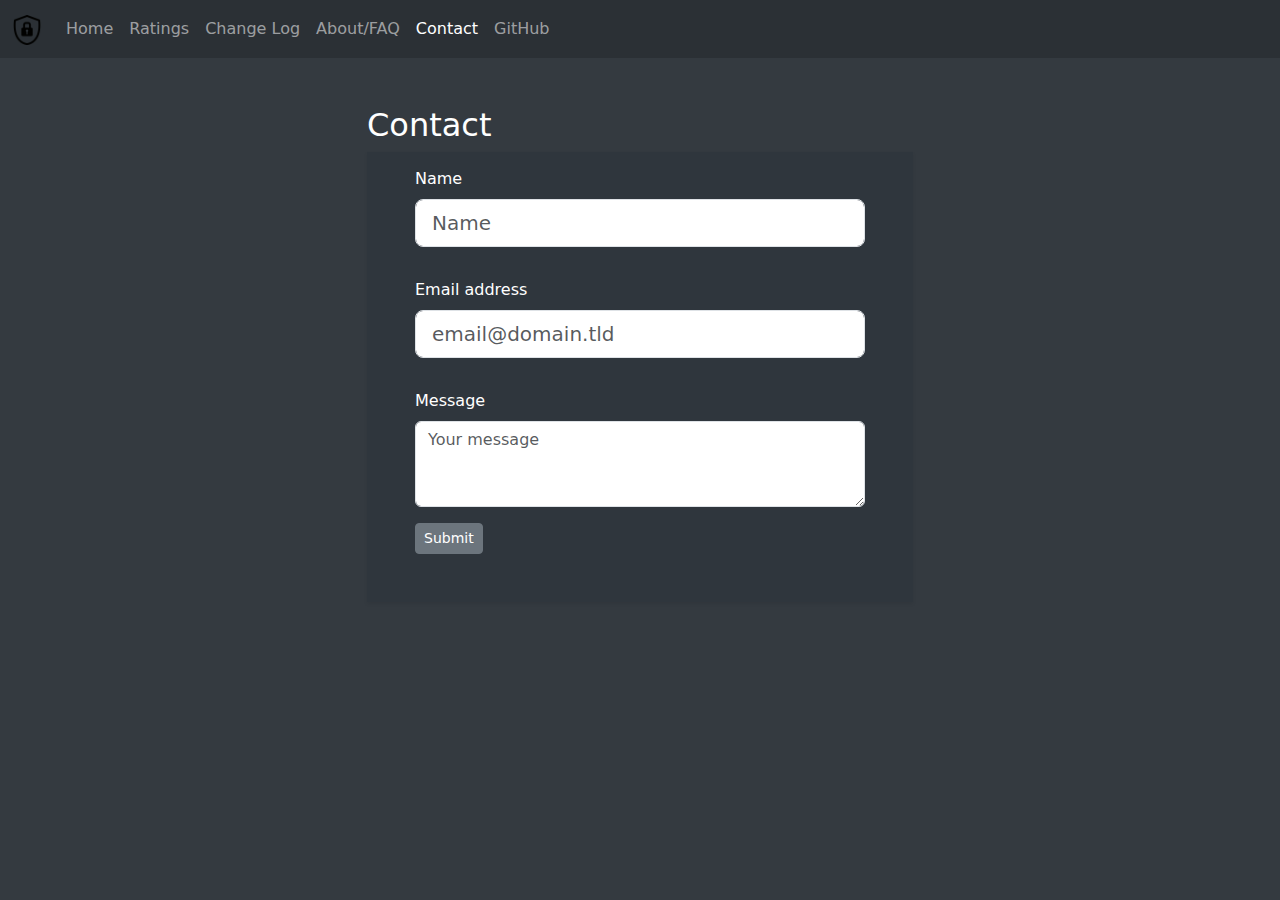
<file: contact.html>
<!DOCTYPE html>
<html lang="en">
<head>
    <title>Secure Messaging Apps Comparison | Privacy Matters</title>
    <meta charset="utf-8">
    <meta name="description" content="This site compares secure messaging apps from a security &amp; privacy point of view. These include Facebook Messenger, iMessage, Skype, Signal, Simplex, Google Messenger, Threema, Riot, Wire, Telegram, and Wickr">
    <meta name="robots" content="index, follow">
    <meta name="viewport" content="width=device-width, initial-scale=1">
    <meta name="referrer" content="no-referrer">

    <link rel="canonical" href="https://www.securemessagingapps.com/">
    <link rel="icon" href="/logos/shield.png" sizes="32x32"> 

    <link href="matrix-style.css" type="text/css" rel="stylesheet">    
    <link href="https://cdn.jsdelivr.net/npm/bootstrap@5.3.3/dist/css/bootstrap.min.css" rel="stylesheet" integrity="sha384-QWTKZyjpPEjISv5WaRU9OFeRpok6YctnYmDr5pNlyT2bRjXh0JMhjY6hW+ALEwIH" crossorigin="anonymous">
    <style>
        /* Set entire page background to match the navigation bar */
        body {
            background-color: #343a40; /* Dark color used by Bootstrap's bg-body-tertiary */
            color: white; /* Set text color to white for better contrast */
        }

        h2, label {
            color: white; /* Ensure headings and labels are visible */
        }

        /* Custom style to set form container background to black */
        .form-container {
            background-color: #2F363D; /* Black background for the form container */
        }

       
        .form-control {
            background-color: #fff; /* White background for input fields */
            color: #000; /* Black text inside input fields */
        }

       
    </style>
</head>

<body>
    <nav class="navbar navbar-expand-lg bg-body-tertiary" data-bs-theme="dark">
        <div class="container-fluid">
            <a class="navbar-brand" href="index.html">
                <img src="logos/shield.png" width="30" height="30" alt="">
            </a>
            <button class="navbar-toggler" type="button" data-bs-toggle="collapse" data-bs-target="#navbarSupportedContent" aria-controls="navbarSupportedContent" aria-expanded="false" aria-label="Toggle navigation">
                <span class="navbar-toggler-icon"></span>
            </button>
        
            <div class="collapse navbar-collapse" id="navbarSupportedContent">
                <ul class="navbar-nav me-auto mb-2 mb-lg-0">
                    <li class="nav-item">
                        <a class="nav-link" href="index.html">Home</a>
                    </li>
                    <li class="nav-item">
                        <a class="nav-link" href="ratings.html">Ratings</a>
                    </li>
                    <li class="nav-item">
                        <a class="nav-link" href="changelog.html">Change Log</a>
                    </li>
                    <li class="nav-item">
                        <a class="nav-link" href="about.html">About/FAQ</a>
                    </li>
                    <li class="nav-item">
                        <a class="nav-link active" href="contact.html">Contact</a>
                    </li>
                       <li class="nav-item">
   			 <a class="nav-link" href="https://github.com/markxwilliams/securemess" target="_blank" rel="noopener noreferrer">GitHub</a>
		   </li>
                </ul>
            </div>
        </div>
    </nav>

    <section class="#343a40 py-3 py-md-5">
        <div class="container">
            <div class="row justify-content-lg-center">
                <div class="col-12 col-lg-6">
                    <h2>Contact</h2>
                </div>
            </div>
        </div>

        <div class="container">
            <div class="row justify-content-lg-center">
                <div class="col-12 col-lg-6">
                    <div class="form-container shadow-sm overflow-hidden">
                        <div class="row gy-4 gy-xl-5 p-4 p-xl-5">
                            <div class="container">
                                <form id="fs-frm" name="simple-contact-form" accept-charset="utf-8" action="https://formspree.io/f/xjkbdvdn" method="post">
                                    <div class="mb-3">
                                        <label for="name" class="form-label">Name</label>
                                        <input class="form-control form-control-lg" type="text" name="name" id="name" placeholder="Name" required="">
                                    </div>
                                    <div class="mb-3">
                                        <label for="email-address" class="form-label">Email address</label>
                                        <input class="form-control form-control-lg" type="email" name="email-address" id="email-address" placeholder="email@domain.tld" required="">
                                    </div>
                                    <div class="mb-3">
                                        <label for="message" class="form-label">Message</label>
                                        <textarea class="form-control" name="message" id="message" rows="3" placeholder="Your message" required=""></textarea>
                                    </div>
                                    <button type="submit" class="btn btn-secondary btn-sm">Submit</button>
                                </form>
                            </div>  
                        </div>
                    </div>
                </div>
            </div>
        </div>
    </section>

 
    <script src="https://cdn.jsdelivr.net/npm/bootstrap@5.3.3/dist/js/bootstrap.bundle.min.js" integrity="sha384-YvpcrYf0tY3lHB60NNkmXc5s9fDVZLESaAA55NDzOxhy9GkcIdslK1eN7N6jIeHz" crossorigin="anonymous"></script>
</body>
</html>
</file>
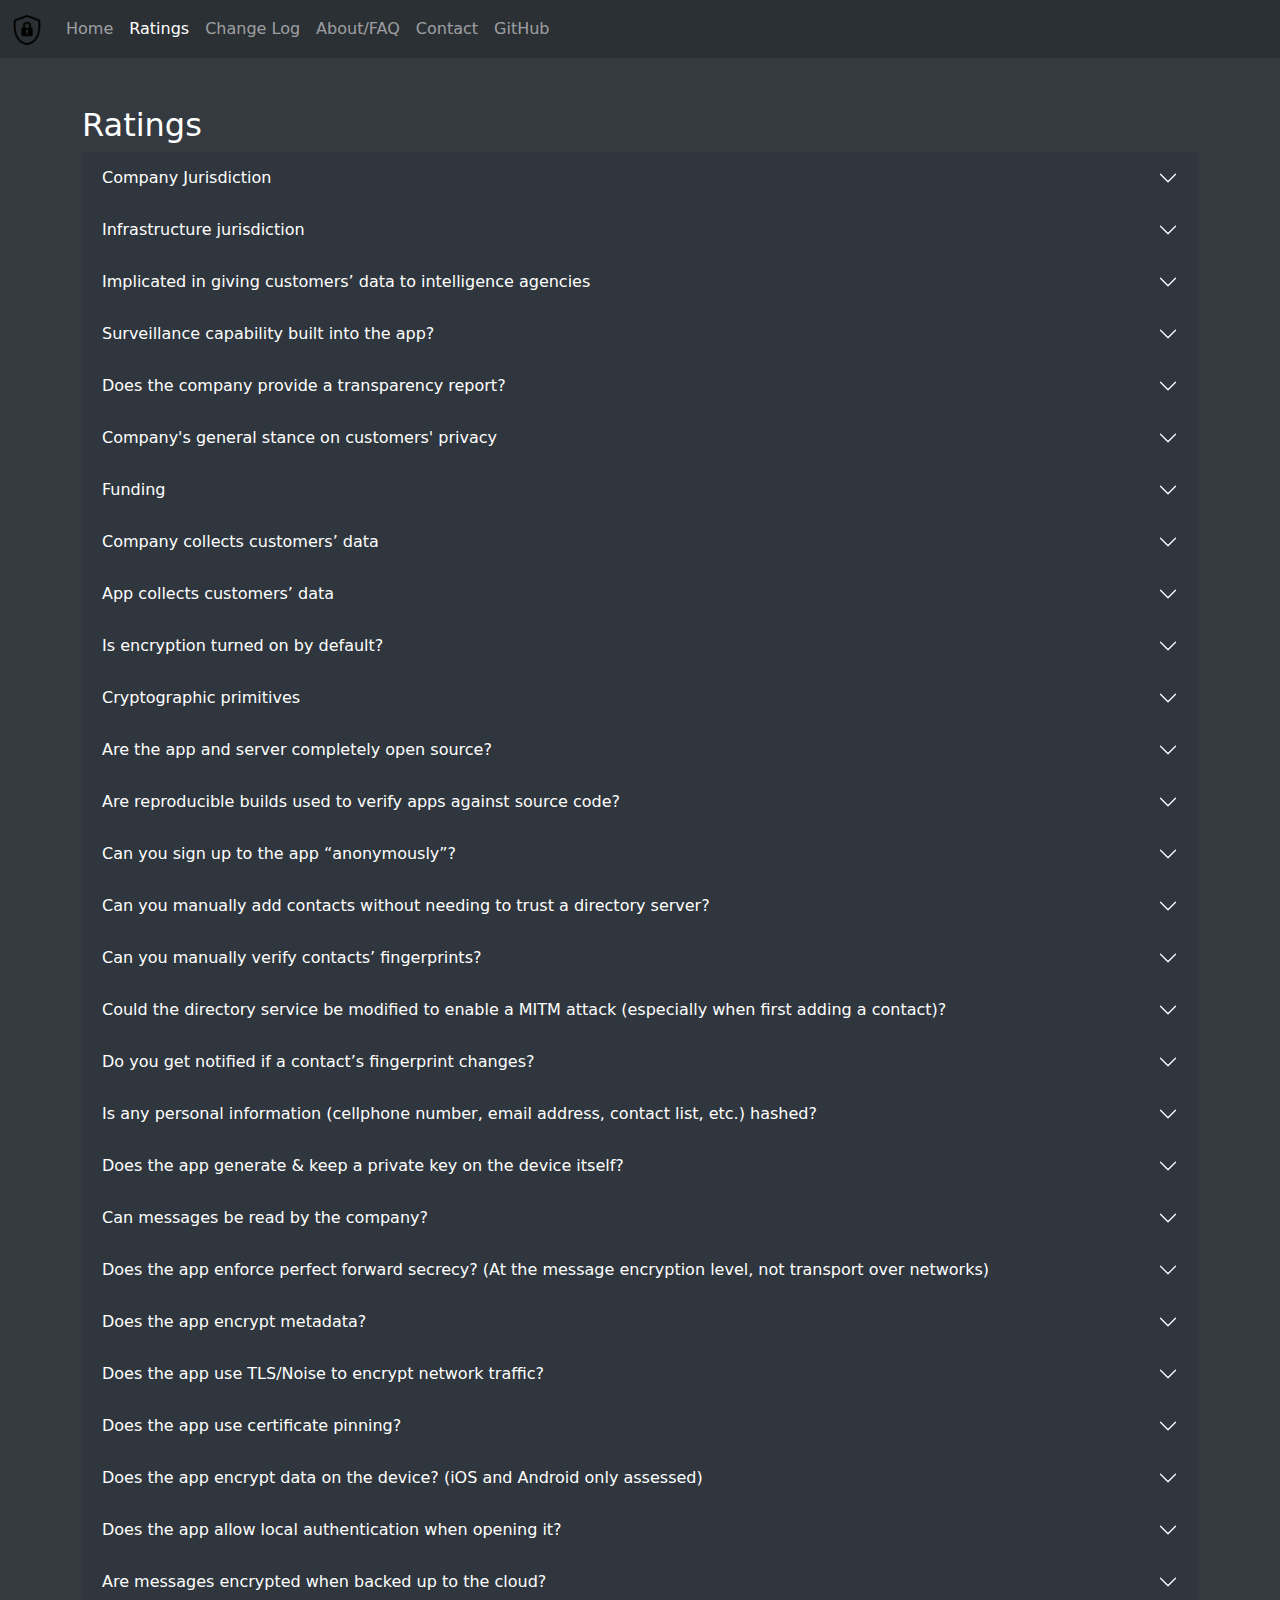
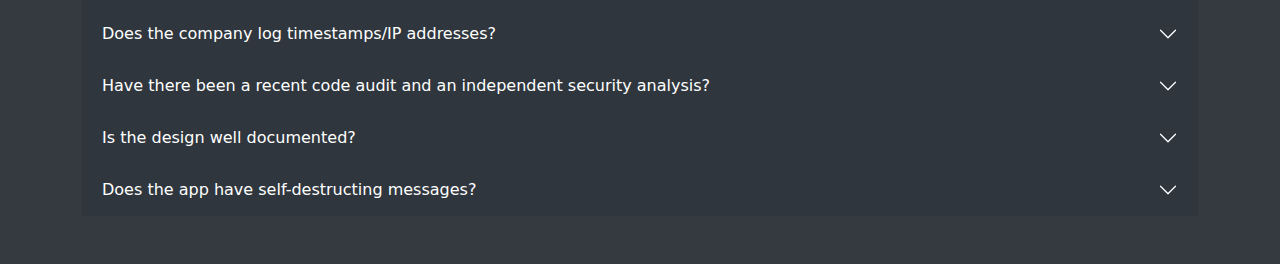
<file: ratings.html>
<!DOCTYPE html>
<html lang="en">
<head>
    <title>Secure Messaging Apps Comparison | Privacy Matters</title>
    <meta charset="utf-8">
    <meta name="description" content="This site compares secure messaging apps from a security &amp; privacy point of view. These include Facebook Messenger, iMessage, Skype, Signal, Simplex, Google Messenger, Threema, Riot, Wire, Telegram, and Wickr">
    <meta name="robots" content="index, follow">
    <meta name="viewport" content="width=device-width, initial-scale=1">
    <meta name="referrer" content="no-referrer">

    <link rel="canonical" href="https://www.securemessagingapps.com/">
    <link rel="icon" href="/logos/shield.png" sizes="32x32"> 

    <link href="matrix-style.css" type="text/css" rel="stylesheet">    
    <link href="https://cdn.jsdelivr.net/npm/bootstrap@5.3.3/dist/css/bootstrap.min.css" rel="stylesheet" integrity="sha384-QWTKZyjpPEjISv5WaRU9OFeRpok6YctnYmDr5pNlyT2bRjXh0JMhjY6hW+ALEwIH" crossorigin="anonymous">
    
    <style>
        /* Set entire page background to match the navigation bar */
        body {
            background-color: #343a40; /* Dark color used by Bootstrap's bg-body-tertiary */
            color: white; /* Set text color to white for better contrast */
            display: flex;
            flex-direction: column;
            min-height: 100vh; /* Ensure the body takes at least full viewport height */
        }

        /* Main content styling */
        .accordion {
            flex: 1; /* Allow the accordion to grow and fill available space */
        }

    </style>
</head>

<body>
    <nav class="navbar navbar-expand-lg bg-body-tertiary" data-bs-theme="dark">
        <div class="container-fluid">
            <a class="navbar-brand" href="index.html">
                <img src="logos/shield.png" width="30" height="30" alt="">
            </a>
            <button class="navbar-toggler" type="button" data-bs-toggle="collapse" data-bs-target="#navbarSupportedContent" aria-controls="navbarSupportedContent" aria-expanded="false" aria-label="Toggle navigation">
                <span class="navbar-toggler-icon"></span>
            </button>
        
            <div class="collapse navbar-collapse" id="navbarSupportedContent">
                <ul class="navbar-nav me-auto mb-2 mb-lg-0">
                    <li class="nav-item">
                        <a class="nav-link" href="index.html">Home</a>
                    </li>
                    <li class="nav-item">
                        <a class="nav-link active" href="ratings.html">Ratings</a>
                    </li>
                    <li class="nav-item">
                        <a class="nav-link" href="changelog.html">Change Log</a>
                    </li>
                    <li class="nav-item">
                        <a class="nav-link" href="about.html">About/FAQ</a>
                    </li>
			 <li class="nav-item">
                        <a class="nav-link" href="contact.html">Contact</a>
                    </li>
		   <li class="nav-item">
   			 <a class="nav-link" href="https://github.com/markxwilliams/securemess" target="_blank" rel="noopener noreferrer">GitHub</a>
		   </li>
                   
                </ul>
            </div>
        </div>
    </nav>

	   <section class="#343a40 py-3 py-md-5">
        <div class="container">
            <div class="row justify-content-lg-left">
                <div class="col-12 col-lg-6">
                    <h2>Ratings</h2>
                </div>
            </div>
        </div>

<div class="container">

 <div class="accordion accordion-flush" id="accordionFlushExample">
  <div class="accordion-item">
    <h2 class="accordion-header">
      <button class="accordion-button collapsed" type="button" data-bs-toggle="collapse" data-bs-target="#flush-collapseCompanyJurisdiction" aria-expanded="false" aria-controls="flush-collapseCompanyJurisdiction">
        Company Jurisdiction
      </button>
    </h2>
    <div id="flush-collapseCompanyJurisdiction" class="accordion-collapse collapse" data-bs-parent="#accordionFlushExample">
      <div class="accordion-body">
        <p>This matters because many countries have laws that demand that encrypted data be able to be decrypted by the government. Many other countries employ vast surveillance networks or have uncomfortably close relationships with companies when it comes to gaining access to customers’ data.</p>
        <p>Red = Company is under the jurisdiction of a known Five Eyes partner. Or the company is under the jurisdiction of a country that is well known for [mass] surveillance.</p>
        <p>Yellow = Company is under a jurisdiction that is not known for [mass] surveillance, or forcing companies to hand over or decrypt data. Or the country is known to cooperate with Five Eyes countries.</p>
        <p>Green = Company is under a jurisdiction that is not known for [mass] surveillance, or forcing companies to hand over or decrypt data. No known ties to Five Eyes etc.</p>
      </div>
    </div>
  </div>
</div>

 <div class="accordion accordion-flush" id="accordionFlushExample">
  <!-- Infrastructure jurisdiction -->
  <div class="accordion-item">
    <h2 class="accordion-header">
      <button class="accordion-button collapsed" type="button" data-bs-toggle="collapse" data-bs-target="#flush-collapseOne" aria-expanded="false" aria-controls="flush-collapseOne">
        Infrastructure jurisdiction
      </button>
    </h2>
    <div id="flush-collapseOne" class="accordion-collapse collapse" data-bs-parent="#accordionFlushExample">
      <div class="accordion-body">
        <p>See above. In order to operate a truly global service, companies may have infrastructure in different regions of the world in order to, for example, provide lower network latency.</p>
        <p>Red = Infrastructure is under the jurisdiction of a known Five Eyes partner. Or the company is under the jurisdiction of a country that is well known for surveillance.</p>
        <p>Yellow = Infrastructure is under a jurisdiction that is not known for [mass] surveillance, or forcing companies to hand over or decrypt data. Or country is known to cooperate with Five Eyes countries.</p>
        <p><span style="font-size: 1rem;">Green = Infrastructure is under a jurisdiction that is not known for [mass] surveillance, or forcing companies to hand over or decrypt data. </span>No known ties to Five Eyes etc.</p>
      </div>
    </div>
  </div>

  <!-- Implicated in giving customers' data to intelligence agencies -->
  <div class="accordion-item">
    <h2 class="accordion-header">
      <button class="accordion-button collapsed" type="button" data-bs-toggle="collapse" data-bs-target="#flush-collapseTwo" aria-expanded="false" aria-controls="flush-collapseTwo">
        Implicated in giving customers’ data to intelligence agencies
      </button>
    </h2>
    <div id="flush-collapseTwo" class="accordion-collapse collapse" data-bs-parent="#accordionFlushExample">
      <div class="accordion-body">
        <p>This matters because companies can be forced by law to give customers’ data to intelligence agencies. Other known methods by which these agencies can get customers’ data include coercion, hacking, planting an employee, or simply asking nicely. I’ve used the term “intelligence agencies” to refer to any government agency.</p>
        <p>Note: I have considered “customers’ data” here to mean customers’ content/messages (data, not metadata). Wickr, for example, does cooperate with law enforcement agencies — as all companies must — but they can only hand over metadata because the content is encrypted (and they don’t have the keys).</p>
        <p>Red = The company has been implicated in giving customers’ data to intelligence agencies. This is proven by evidence.</p>
        <p>Yellow = The company has been implicated in giving customers’ data to intelligence agencies. There is no direct evidence, but the source is reputable.</p>
        <p>Green = The company has not been implicated in giving customers’ data to intelligence agencies.</p>
      </div>
    </div>
  </div>

  <!-- Surveillance capability built into the app? -->
  <div class="accordion-item">
    <h2 class="accordion-header">
      <button class="accordion-button collapsed" type="button" data-bs-toggle="collapse" data-bs-target="#flush-collapseThree" aria-expanded="false" aria-controls="flush-collapseThree">
        Surveillance capability built into the app?
      </button>
    </h2>
    <div id="flush-collapseThree" class="accordion-collapse collapse" data-bs-parent="#accordionFlushExample">
      <div class="accordion-body">
        <p>This matters because some jurisdictions mandate that certain systems must have surveillance access for governments.</p>
        <p>Note: While many American companies were implicated in the Snowden leaks — the PRISM program specifically — I’ve considered this for the app only. If they are part of PRISM, this is considered under “Implicated in giving customers’ data to intelligence agencies”.</p>
        <p>However, in saying that, I assume that Facebook, Google, Apple, and Microsoft have all granted government backdoors to their apps for intelligence agencies. But apart from Microsoft, there is no proof that I could find.</p>
        <p>Red = Confirmed. The app was specifically designed to enable surveillance.</p>
        <p>Yellow = It’s widely accepted that the app was designed to enable surveillance based on evidence from a reputable source.</p>
        <p>Green = No… not that we know…</p>
      </div>
    </div>
  </div>

  <!-- Does the company provide a transparency report? -->
  <div class="accordion-item">
    <h2 class="accordion-header">
      <button class="accordion-button collapsed" type="button" data-bs-toggle="collapse" data-bs-target="#flush-collapseFour" aria-expanded="false" aria-controls="flush-collapseFour">
        Does the company provide a transparency report?
      </button>
    </h2>
    <div id="flush-collapseFour" class="accordion-collapse collapse" data-bs-parent="#accordionFlushExample">
      <div class="accordion-body">
        <p>Many companies periodically publish a transparency report. This details what type of requests have been received from governments, how many requests were made, how many customers were affected, etc.</p>
        <p>Red = Company does not provide a periodic transparency report. (Or it’s not particularly useful.)</p>
        <p>Green = Company provides a meaningful transparency report periodically.</p>
      </div>
    </div>
  </div>

  <!-- Company's general stance on customers' privacy -->
  <div class="accordion-item">
    <h2 class="accordion-header">
      <button class="accordion-button collapsed" type="button" data-bs-toggle="collapse" data-bs-target="#flush-collapseFive" aria-expanded="false" aria-controls="flush-collapseFive">
        Company's general stance on customers' privacy
      </button>
    </h2>
    <div id="flush-collapseFive" class="accordion-collapse collapse" data-bs-parent="#accordionFlushExample">
      <div class="accordion-body">
        <p>This matters because companies often talk a big game when it comes to customers’ privacy. How often have you heard this after a data breach? “We care deeply about our customers’ security/privacy and have industry-leading security in place”.</p>
        <p>Red = Company does not design its systems to collect minimal customer information, or does not have strong encryption/security controls; or does not have a simple, readable privacy policy and terms & conditions. Or the company is known to cooperate with legal (or informal) requests for customer information. Or the company’s business model relies upon users’ data.</p>
        <p>Yellow = I’m not sure that there is a middle ground. I’ll write this if I ever think that it’s appropriate for an app company.</p>
        <p>Green = Company designs its systems to collect minimal customer information; has strong encryption/security controls; a simple, readable privacy policy and terms & conditions. The company is unable to hand over user data to governments even if asked. Likewise, the company is known to fight legal challenges to decrypt or otherwise hand over customer data. The company’s business model does not rely upon users’ data.</p>
      </div>
    </div>
  </div>

  <!-- Funding -->
  <div class="accordion-item">
    <h2 class="accordion-header">
      <button class="accordion-button collapsed" type="button" data-bs-toggle="collapse" data-bs-target="#flush-collapseSix" aria-expanded="false" aria-controls="flush-collapseSix">
        Funding
      </button>
    </h2>
    <div id="flush-collapseSix" class="accordion-collapse collapse" data-bs-parent="#accordionFlushExample">
      <div class="accordion-body">
        <p>This matters because “money talks”, as the saying goes. If the company or person behind the money is likely to have reason not to protect customers’ privacy, it’s important to know. This could be indicative of the company not doing as they say (Google, WhatsApp, for example) or changing their mind once they’ve onboarded enough customers from whom they can make money.</p>
        <p>Red = Funded by a company/person that/who is well-connected to, or well-known for, collecting customers’ data. Or they are known for collecting customers’ data or cooperating with the authorities when it comes to requesting customers’ data.</p>
        <p>Yellow = I don’t know if there is a middle ground. If there is, I’ll write about it when it happens.</p>
        <p>Green = Funded by companies/people that/who either have a vested interest in, or no obvious reason against, encrypting/securing customers’ data. They mustn’t be known for collecting customers’ data or cooperating with the authorities when it comes to requesting customers’ data.</p>
      </div>
    </div>
  </div>

  <!-- Company collects customers' data -->
  <div class="accordion-item">
    <h2 class="accordion-header">
      <button class="accordion-button collapsed" type="button" data-bs-toggle="collapse" data-bs-target="#flush-collapseSeven" aria-expanded="false" aria-controls="flush-collapseSeven">
        Company collects customers’ data
      </button>
    </h2>
    <div id="flush-collapseSeven" class="accordion-collapse collapse" data-bs-parent="#accordionFlushExample">
      <div class="accordion-body">
        <p>This matters because many companies use customers’ data for advertising, for improving their services, or simply to sell to other companies. Do you truly believe such companies want to protect your messages if they normally make money from your personal data?</p>
        <p>Red – Yes, they collect more than is required for the functioning of the secure messaging app. Indeed, they collect other customer data for other parts of their business.</p>
        <p>Yellow = They collect only the minimal amount (cellphone number or email address, for example) of customer data to provide a secure messaging app.</p>
        <p>Green = They collect no user data. (I’m assuming here that you can buy the app, if required, in an anonymous fashion.)</p>
      </div>
    </div>
  </div>

  <!-- App collects customers' data -->
  <div class="accordion-item">
    <h2 class="accordion-header">
      <button class="accordion-button collapsed" type="button" data-bs-toggle="collapse" data-bs-target="#flush-collapseEight" aria-expanded="false" aria-controls="flush-collapseEight">
        App collects customers’ data
      </button>
    </h2>
    <div id="flush-collapseEight" class="accordion-collapse collapse" data-bs-parent="#accordionFlushExample">
      <div class="accordion-body">
        <p>This matters because many companies use customers’ data for advertising, for improving their services, or simply to sell to other companies. Do you truly believe such companies want to protect your messages if they normally make money from your personal data?</p>
        <p>Red – Yes, they collect more than is required for the functioning of the secure messaging app. Indeed, they collect unprotected customer data or the messages sent themselves.</p>
        <p>Yellow = They collect only the minimal amount (cellphone number or email address, for example) of customer data to provide a secure messaging app.</p>
        <p>Green = They collect no user data.</p>
        <p>This requirement is based on the permissions according to Apple’s app store.</p>
      </div>
    </div>
  </div>

  <!-- Is encryption turned on by default? -->
  <div class="accordion-item">
    <h2 class="accordion-header">
      <button class="accordion-button collapsed" type="button" data-bs-toggle="collapse" data-bs-target="#flush-collapseNine" aria-expanded="false" aria-controls="flush-collapseNine">
        Is encryption turned on by default?
      </button>
    </h2>
    <div id="flush-collapseNine" class="accordion-collapse collapse" data-bs-parent="#accordionFlushExample">
      <div class="accordion-body">
        <p>Self-explanatory.</p>
        <p>Red = No.</p>
        <p>Green = Yes.</p>
      </div>
    </div>
  </div>

  <!-- Cryptographic primitives -->
  <div class="accordion-item">
    <h2 class="accordion-header">
      <button class="accordion-button collapsed" type="button" data-bs-toggle="collapse" data-bs-target="#flush-collapseTen" aria-expanded="false" aria-controls="flush-collapseTen">
        Cryptographic primitives
      </button>
    </h2>
    <div id="flush-collapseTen" class="accordion-collapse collapse" data-bs-parent="#accordionFlushExample">
      <div class="accordion-body">
        <p>Specific key exchange, encryption, and hashing algorithms are considered secure by cryptographers. It's important that algorithms without known weaknesses are used. These are the building blocks upon which secure encryption is built.</p>
        <p>Note that I have not considered if the implementation of these building blocks is sound.</p>
        <p>Red = App uses cryptographic primitives that have been broken. Practical attacks against them exist.</p>
        <p>Yellow = App uses cryptographic primitives that are considered weak. However, there are no known practical attacks against them yet.</p>
        <p>Green = App uses well-known, secure cryptographic primitives that provide post-quantum protection.</p>
      </div>
    </div>
  </div>
</div>

<div class="accordion accordion-flush" id="accordionFlushExample">
  <!-- Are the app and server completely open source? -->
  <div class="accordion-item">
    <h2 class="accordion-header">
      <button class="accordion-button collapsed" type="button" data-bs-toggle="collapse" data-bs-target="#flush-collapse11" aria-expanded="false" aria-controls="flush-collapse11">
        Are the app and server completely open source?
      </button>
    </h2>
    <div id="flush-collapse11" class="accordion-collapse collapse" data-bs-parent="#accordionFlushExample">
      <div class="accordion-body">
        <p>This matters because a fully open source app can be audited by the industry. Open source code leads to near full transparency: we can tell if a company’s claims meet reality. Likewise, we can find any vulnerabilities in the software, weaknesses in the implementation, or design deficiencies. The server code must also be open source; this is because all apps use a central directory service to match users. Vulnerabilities and backdoors could exist in these directory services.</p>
        <p>Red = No.</p>
        <p>Green = Yes.</p>
      </div>
    </div>
  </div>

  <!-- Are reproducible builds used to verify apps against source code? -->
  <div class="accordion-item">
    <h2 class="accordion-header">
      <button class="accordion-button collapsed" type="button" data-bs-toggle="collapse" data-bs-target="#flush-collapse12" aria-expanded="false" aria-controls="flush-collapse13">
        Are reproducible builds used to verify apps against source code?
      </button>
    </h2>
    <div id="flush-collapse12" class="accordion-collapse collapse" data-bs-parent="#accordionFlushExample">
      <div class="accordion-body">
        <p>Are you sure that the app you downloaded from Google and/or Apple is using the exact code source that the developers published? Reproducible builds are a method by which installed apps can be compared to published source code, thereby ensuring that no malicious changes have been made to the apps.</p>
      </div>
    </div>
  </div>

  <!-- Can you sign up to the app "anonymously"? -->
  <div class="accordion-item">
    <h2 class="accordion-header">
      <button class="accordion-button collapsed" type="button" data-bs-toggle="collapse" data-bs-target="#flush-collapse14" aria-expanded="false" aria-controls="flush-collapse14">
        Can you sign up to the app “anonymously”?
      </button>
    </h2>
    <div id="flush-collapse14" class="accordion-collapse collapse" data-bs-parent="#accordionFlushExample">
      <div class="accordion-body">
        <p>This matters because many people have good reasons for needing to remain anonymous. Having to provide a unique ID of some kind — a cellphone number, email address, etc. — means giving away something that could be used to track you.</p>
        <p>Red = No, users must provide some kind of contact details such as an email address or cellphone number. (I’m aware that you could get an anonymous email address or even cellphone numbers. However, I’m not considering workarounds. Even these <em>could</em> be traced.)</p>
        <p>Yellow = You must provide an email address or a cellphone number. However, these are provably hashed, and hence they are unreadable by the company.</p>
        <p>Green = Yes, you do not need to give away any details in order to use the app. (I’ve accepted here that you must be uniquely identifiable by the directory server, and hence that some kind of random ID <em>must</em> be assigned to each user in order for the app to work.)</p>
        <p>(Hashes are irreversible, one-way encryption functions that can give each cellphone number or email address a unique value that is essentially gibberish. Your cellphone number or email address is hashed on your device, then uploaded to the directory server. In turn, everybody who uses the app has hashes of all of their contacts calculated on their device and then uploaded to the directory server. If two hashes match, then the directory server knows that your contact has the app installed without knowing your (or their) email address or cellphone number.)</p>
      </div>
    </div>
  </div>

  <!-- Can you manually add contacts without needing to trust a directory server? -->
  <div class="accordion-item">
    <h2 class="accordion-header">
      <button class="accordion-button collapsed" type="button" data-bs-toggle="collapse" data-bs-target="#flush-collapse15" aria-expanded="false" aria-controls="flush-collapse15">
        Can you manually add contacts without needing to trust a directory server?
      </button>
    </h2>
    <div id="flush-collapse15" class="accordion-collapse collapse" data-bs-parent="#accordionFlushExample">
      <div class="accordion-body">
        <p>Some apps require that you register yourself with a cellphone number or email address. This data is stored on the company’s servers (with one-way encryption [a hash] hopefully). It matches phone numbers and/or email addresses in your contact list (assuming that you allow the app access to it) so that you know who else uses the same app.</p>
        <p>However, how do you know that you have been “matched” with the correct person? That the company hasn’t matched you with someone else (e.g., an intelligence agent)? This is especially important the <em>first</em> time that you are “matched”.</p>
        <p>Some apps allow you to manually add a contact without needing to trust that a third party correctly matches you. This happens by two people scanning each other’s QR code. Threema does this very well.</p>
        <p>This also has the advantage that you don’t need to give your phone number or email address to the company. You can add people anonymously, thereby increasing your privacy.</p>
        <p>Red = No.</p>
        <p>Green = Yes.</p>
      </div>
    </div>
  </div>

  <!-- Can you manually verify contacts' fingerprints? -->
  <div class="accordion-item">
    <h2 class="accordion-header">
      <button class="accordion-button collapsed" type="button" data-bs-toggle="collapse" data-bs-target="#flush-collapse16" aria-expanded="false" aria-controls="flush-collapse16">
        Can you manually verify contacts’ fingerprints?
      </button>
    </h2>
    <div id="flush-collapse16" class="accordion-collapse collapse" data-bs-parent="#accordionFlushExample">
      <div class="accordion-body">
        <p>In order to ensure that you’re talking to whom you believe you are, it’s important that apps support the verification of users’ fingerprints. A fingerprint is a representation of your identity that’s bound to your encryption keys. If you cannot manually verify fingerprints within the app — by scanning a QR code, or by publishing your fingerprint, or by sending your fingerprint via another medium, or simply reading it over the phone — then your messages could be intercepted by what is called a “man in the middle (MITM)” attack.</p>
        <p>Alice is sending messages to Bob. Well, she thinks she is sending messages to Bob; but actually, she is sending messages to Eve, who reads them, and then passes them on to Bob. Neither Alice nor Bob realize this is happening.</p>
        <p>Verifying fingerprints ensures that this cannot occur.</p>
        <p>Red = No.</p>
        <p>Green = Yes.</p>
      </div>
    </div>
  </div>

  <!-- Could the directory service be modified to enable a MITM attack (especially when first adding a contact)? -->
  <div class="accordion-item">
    <h2 class="accordion-header">
      <button class="accordion-button collapsed" type="button" data-bs-toggle="collapse" data-bs-target="#flush-collapse17" aria-expanded="false" aria-controls="flush-collapse17">
        Could the directory service be modified to enable a MITM attack (especially when first adding a contact)?
      </button>
    </h2>
    <div id="flush-collapse17" class="accordion-collapse collapse" data-bs-parent="#accordionFlushExample">
      <div class="accordion-body">
        <p>When using most messaging apps, you must/can provide a phone number, username, or email address. If a friend of yours has that phone number or email address in their contacts list, the app can automatically add your friend to your contacts in the app itself. (Or perhaps you must add their username manually.) That’s how these messaging apps know which of your friends is using it, too.</p>
        <p>When first adding a contact, it’s possible that a directory service could “match” you with the incorrect person, either maliciously or by mistake. This could mean that while you believe that you are talking to a friend of yours, you are in fact talking to an intelligence agency. Manually verifying each other’s fingerprint wouldn’t raise any concerns since the intelligence agency would be using a valid fingerprint.</p>
        <p>This is one way in which Threema has absolutely nailed mutual identification without a directory service. Each person can scan a QR code in the app — either by being physically in the same place, or by each person publishing their QR code somewhere on the Internet. Each person can then manually add the other without the need of the directory service.</p>
        <p>Likewise, a directory service means that a third party’s device could be trusted. The same functionality that enables iMessage to send all of your messages to all of your authorized devices could be used to send all of your messages to an untrusted device without you knowing.</p>
        <p>Note: This is arguably the biggest weakness in all messaging apps. Even if you’ve manually added a contact, you still must trust that the directory service isn’t doing anything malicious. This could include adding an unauthorized device to your account, giving another user access to your account (the same way in which you can use multiple devices), or temporarily matching you with another user. This is why being alerted when a user’s fingerprint changes is so important. Likewise, it’s important that the server side of the system is open source, too.</p>
        <p>Red = Yes, directory services could be used to MITM a conversation.</p>
        <p>There are no other options; all apps must trust a centralized directory service.</p>
      </div>
    </div>
  </div>

  <!-- Do you get notified if a contact’s fingerprint changes? -->
  <div class="accordion-item">
    <h2 class="accordion-header">
      <button class="accordion-button collapsed" type="button" data-bs-toggle="collapse" data-bs-target="#flush-collapse18" aria-expanded="false" aria-controls="flush-collapse18">
        Do you get notified if a contact’s fingerprint changes?
      </button>
    </h2>
    <div id="flush-collapse18" class="accordion-collapse collapse" data-bs-parent="#accordionFlushExample">
      <div class="accordion-body">
        <p>A contact’s fingerprint changes when they reinstall the app/their phone without having backed up (if it’s possible) their ID and encryption key. If the ID and encryption key were not backed up, or the entire phone was not reinstalled, then the app will regenerate a new ID and encryption key, which is represented by a fingerprint. Hence a new fingerprint will be generated.</p>
        <p>However, a contact’s new fingerprint could also be a sign of a man in the middle attack. Hence you should re-verify your contacts if their fingerprint changes.</p>
        <p>Red = No.</p>
        <p>Yellow = Sometimes, under specific circumstances. (Wire does this if you’ve previously verified a contact’s fingerprint.)</p>
        <p>Green = Yes.</p>
      </div>
    </div>
  </div>
</div>

<div class="accordion accordion-flush" id="accordionFlushExample">

  <!-- Personal Information Hashing -->
  <div class="accordion-item">
    <h2 class="accordion-header">
      <button class="accordion-button collapsed" type="button" data-bs-toggle="collapse" data-bs-target="#flush-collapse19" aria-expanded="false" aria-controls="flush-collapse19">
        Is any personal information (cellphone number, email address, contact list, etc.) hashed?
      </button>
    </h2>
    <div id="flush-collapse19" class="accordion-collapse collapse" data-bs-parent="#accordionFlushExample">
      <div class="accordion-body">
        <p>If data is hashed, it’s unreadable to companies. If, for example, a phone number is hashed, it’s given a unique, irreversible representation that is essentially gibberish. Each phone number will always have a unique representation (hash).</p>
        <p>This method can be used to protect contact lists. Instead of uploading a list of your contacts, it’s more secure to upload a hash of each contact. If one of your contacts has the same app, your hashed phone number in your contacts will match their hashed phone number on the company’s servers.</p>
        <p>There’s actually no need for companies to have any personal information for a secure messaging app. (Threema does this well.) However, apps such as Signal use phone numbers as a unique ID (and send you an SMS to activate the app).</p>
        <p>Red = No personally identifiable information is hashed.</p>
        <p>Yellow = A limited amount of personally identifiable information (cellphone numbers) is not hashed. All other information, including contacts, is hashed.</p>
        <p>Green = All personally identifiable information is hashed.</p>
      </div>
    </div>
  </div>

  <!-- Private Key Generation -->
  <div class="accordion-item">
    <h2 class="accordion-header">
      <button class="accordion-button collapsed" type="button" data-bs-toggle="collapse" data-bs-target="#flush-collapse20" aria-expanded="false" aria-controls="flush-collapse20">
        Does the app generate & keep a private key on the device itself?
      </button>
    </h2>
    <div id="flush-collapse20" class="accordion-collapse collapse" data-bs-parent="#accordionFlushExample">
      <div class="accordion-body">
        <p>In order for end-to-end encryption, the encryption key must be generated and kept on the device itself. If a company has access to the encryption key, then it’s not secure.</p>
        <p>Red = No.</p>
        <p>Green = Yes.</p>
      </div>
    </div>
  </div>

  <!-- Message Readability -->
  <div class="accordion-item">
    <h2 class="accordion-header">
      <button class="accordion-button collapsed" type="button" data-bs-toggle="collapse" data-bs-target="#flush-collapse21" aria-expanded="false" aria-controls="flush-collapse21">
        Can messages be read by the company?
      </button>
    </h2>
    <div id="flush-collapse21" class="accordion-collapse collapse" data-bs-parent="#accordionFlushExample">
      <div class="accordion-body">
        <p>This is pretty self-explanatory. For apps that can do both unencrypted and encrypted messages (Telegram, Google Allo, etc.), I’ve said “Yes”.</p>
        <p>Red = Yes.</p>
        <p>Yellow = Most likely. There is a significant amount of evidence that indicates that the company can actually read the messages.</p>
        <p>Green = No.</p>
      </div>
    </div>
  </div>

  <!-- Perfect Forward Secrecy -->
  <div class="accordion-item">
    <h2 class="accordion-header">
      <button class="accordion-button collapsed" type="button" data-bs-toggle="collapse" data-bs-target="#flush-collapse22" aria-expanded="false" aria-controls="flush-collapse22">
        Does the app enforce perfect forward secrecy? (At the message encryption level, not transport over networks)
      </button>
    </h2>
    <div id="flush-collapse22" class="accordion-collapse collapse" data-bs-parent="#accordionFlushExample">
      <div class="accordion-body">
        <p>Each message that’s sent should be protected by a unique encryption key (often called a session key). This way if the encryption key on the device is compromised, it doesn’t necessarily compromise past messages (that would have been encrypted with a unique encryption key).</p>
        <p>Red = No.</p>
        <p>Green = Yes.</p>
      </div>
    </div>
  </div>

  <!-- Metadata Encryption -->
  <div class="accordion-item">
    <h2 class="accordion-header">
      <button class="accordion-button collapsed" type="button" data-bs-toggle="collapse" data-bs-target="#flush-collapse23" aria-expanded="false" aria-controls="flush-collapse23">
        Does the app encrypt metadata?
      </button>
    </h2>
    <div id="flush-collapse23" class="accordion-collapse collapse" data-bs-parent="#accordionFlushExample">
      <div class="accordion-body">
        <p>Metadata can include the date and time you sent a message, your location, and to whom you sent a message. (Basically any information about the information that you’re sending.) This is important because this data can reveal an awful lot about you. It’s also targeted by law enforcement agencies.</p>
        <p>Red = No.</p>
        <p>Yellow = Most metadata is encrypted. However, some pieces of (largely unimportant) information are kept by the company.</p>
        <p>Green = Yes.</p>
      </div>
    </div>
  </div>

  <!-- Network Traffic Encryption -->
  <div class="accordion-item">
    <h2 class="accordion-header">
      <button class="accordion-button collapsed" type="button" data-bs-toggle="collapse" data-bs-target="#flush-collapse24" aria-expanded="false" aria-controls="flush-collapse24">
        Does the app use TLS/Noise to encrypt network traffic?
      </button>
    </h2>
    <div id="flush-collapse24" class="accordion-collapse collapse" data-bs-parent="#accordionFlushExample">
      <div class="accordion-body">
        <p>It’s important that all communication between the app and its servers is encrypted over the Internet. This is the same technology that banks, Google, etc. use.</p>
        <p>Red = No.</p>
        <p>Green = Yes.</p>
      </div>
    </div>
  </div>

  <!-- Certificate Pinning -->
  <div class="accordion-item">
    <h2 class="accordion-header">
      <button class="accordion-button collapsed" type="button" data-bs-toggle="collapse" data-bs-target="#flush-collapse25" aria-expanded="false" aria-controls="flush-collapse25">
        Does the app use certificate pinning?
      </button>
    </h2>
    <div id="flush-collapse25" class="accordion-collapse collapse" data-bs-parent="#accordionFlushExample">
      <div class="accordion-body">
        <p>This ensures that TLS connections only happen between the app and the company’s servers. Specifically, the app only trusts TLS certificates that come from the company (the public keys of those specific certificates are “pinned” in the app).</p>
        <p>Red = No.</p>
        <p>Green = Yes.</p>
      </div>
    </div>
  </div>

  <!-- Data Encryption on Device -->
  <div class="accordion-item">
    <h2 class="accordion-header">
      <button class="accordion-button collapsed" type="button" data-bs-toggle="collapse" data-bs-target="#flush-collapse26" aria-expanded="false" aria-controls="flush-collapse26">
        Does the app encrypt data on the device? (iOS and Android only assessed)
      </button>
    </h2>
    <div id="flush-collapse26" class="accordion-collapse collapse" data-bs-parent="#accordionFlushExample">
      <div class="accordion-body">
        <p>Encrypting devices (and the data in memory when devices are locked) is important so that the data on them cannot be read without the correct passcode. On iOS, this can be achieved through Apple’s Data Protection API. On Android, it looks as if file-based encryption — the part that encrypts data in memory when devices are locked — is only available on “Nougat”.</p>
        <p>Note: I’ve looked for confirmation on iOS that the correct data protection class is being used for each app. The default for third-party data is to encrypt it; however, this can be overridden.</p>
        <p>Red = No.</p>
        <p>Green = Yes.</p>
      </div>
    </div>
  </div>

  <!-- Local Authentication -->
  <div class="accordion-item">
    <h2 class="accordion-header">
      <button class="accordion-button collapsed" type="button" data-bs-toggle="collapse" data-bs-target="#flush-collapse27" aria-expanded="false" aria-controls="flush-collapse27">
        Does the app allow local authentication when opening it?
      </button>
    </h2>
    <div id="flush-collapse27" class="accordion-collapse collapse" data-bs-parent="#accordionFlushExample">
      <div class="accordion-body">
        <p>Some of the apps provide a form of local authentication — either a password/code or a fingerprint. This provides an extra level of access control to the data that’s held in the app. Note that I’ve only considered functionality when you open the app, not when you access specific chats/settings within the app.</p>
        <p>This is separate from authentication — single factor or MFA — on the user’s account.</p>
        <p>Red = No.</p>
        <p>Green = Yes.</p>
      </div>
    </div>
  </div>

  <!-- Cloud Backup Encryption -->
  <div class="accordion-item">
    <h2 class="accordion-header">
      <button class="accordion-button collapsed" type="button" data-bs-toggle="collapse" data-bs-target="#flush-collapse28" aria-expanded="false" aria-controls="flush-collapse28">
        Are messages encrypted when backed up to the cloud?
      </button>
    </h2>
    <div id="flush-collapse28" class="accordion-collapse collapse" data-bs-parent="#accordionFlushExample">
      <div class="accordion-body">
        <p>Some apps offer end-to-end encryption that does not encrypt the messages when they are backed up to the cloud. For example, Whatsapp messages are stored in clear text (readable by Facebook) when iCloud is used to back up a device. Apple encrypts the backup data on iCloud but have a copy of the encryption key (and hence can read your backups, including iMessages). Law enforcement has been known to go after the backed-up data when it’s stored at a company.</p>
        <p>Note: If a company (that’s you, Apple) has access to the encryption key, I’ve rated this as “No”.</p>
        <p>Red = No.</p>
        <p>Green = Yes.</p>
      </div>
    </div>
  </div>

  <!-- Logging Timestamps/IP Addresses -->
  <div class="accordion-item">
    <h2 class="accordion-header">
      <button class="accordion-button collapsed" type="button" data-bs-toggle="collapse" data-bs-target="#flush-collapse29" aria-expanded="false" aria-controls="flush-collapse29">
        Does the company log timestamps/IP addresses?
      </button>
    </h2>
    <div id="flush-collapse29" class="accordion-collapse collapse" data-bs-parent="#accordionFlushExample">
      <div class="accordion-body">
        <p>Some companies (Whatsapp, for example) retain date and timestamp information of messages.</p>
        <p>Red = No.</p>
        <p>Yellow = Some timestamp/IP address information is stored, although it is not stored for each message sent.</p>
        <p>Green = Yes.</p>
      </div>
    </div>
  </div>

  <!-- Code Audit -->
  <div class="accordion-item">
    <h2 class="accordion-header">
      <button class="accordion-button collapsed" type="button" data-bs-toggle="collapse" data-bs-target="#flush-collapse30" aria-expanded="false" aria-controls="flush-collapse30">
        Have there been a recent code audit and an independent security analysis?
      </button>
    </h2>
    <div id="flush-collapse30" class="accordion-collapse collapse" data-bs-parent="#accordionFlushExample">
      <div class="accordion-body">
        <p>It’s important that each app has been independently tested. Anyone can create a system that they themselves cannot break. This can also help us trust closed-sourced apps, such as Threema and Wickr.</p>
        <p>Red = No.</p>
        <p>Green = Yes.</p>
      </div>
    </div>
  </div>

  <!-- Documentation -->
  <div class="accordion-item">
    <h2 class="accordion-header">
      <button class="accordion-button collapsed" type="button" data-bs-toggle="collapse" data-bs-target="#flush-collapse31" aria-expanded="false" aria-controls="flush-collapse31">
        Is the design well documented?
      </button>
    </h2>
    <div id="flush-collapse31" class="accordion-collapse collapse" data-bs-parent="#accordionFlushExample">
      <div class="accordion-body">
        <p>It’s important that the clients, APIs, servers, directory servers, and messaging algorithms are all designed correctly. Having design documents published enables experts to check that all of these have been designed correctly.</p>
        <p>Note: Even amongst those apps that I’ve rated as “Somewhat”, there’s a big difference in the level of documentation. I might try to further define this in the future.</p>
        <p>Red = No. Very little documentation is available.</p>
        <p>Yellow = Somewhat. Some documentation is provided.</p>
        <p>Green = Yes, documentation — for clients, APIs, servers, directory servers, and messaging algorithms — is provided, and it’s all in one place.</p>
      </div>
    </div>
  </div>

  <!-- Self-Destructing Messages -->
  <div class="accordion-item">
    <h2 class="accordion-header">
      <button class="accordion-button collapsed" type="button" data-bs-toggle="collapse" data-bs-target="#flush-collapse32" aria-expanded="false" aria-controls="flush-collapse32">
        Does the app have self-destructing messages?
      </button>
    </h2>
    <div id="flush-collapse32" class="accordion-collapse collapse" data-bs-parent="#accordionFlushExample">
      <div class="accordion-body">
        <p>This means that messages will be automatically deleted after a certain period of time. Personally, I think that this adds little to privacy since it’s trivial to take screenshots of messages.</p>
        <p>I do, however, see some use cases: 1) sending a contact a piece of information that you don’t want to be available forever (a pre-shared key/password, for example), and 2) ensuring that certain parts of conversations are automatically removed.</p>
        <p>Red = No.</p>
        <p>Green = Yes.</p>
      </div>
    </div>
  </div>

</div>




</div>
    </div>
  </div>
	
</div>
 </div>

    <script src="https://cdn.jsdelivr.net/npm/bootstrap@5.3.3/dist/js/bootstrap.bundle.min.js" integrity="sha384-YvpcrYf0tY3lHB60NNkmXc5s9fDVZLESaAA55NDzOxhy9GkcIdslK1eN7N6jIeHz" crossorigin="anonymous"></script>
</body>
</html>
</file>
<file: matrix-style.css>
/* DEFAULTS */
:root {
	--fontSize: 16px;
}

html {
	font-size: var(--fontSize);
}
body {
	font-family: Roboto, 'Open Sans', FreeSans, 'Segoe UI', Geneva, sans-serif;
	font-size: 0.9rem;
	padding: 0;
	margin: 0;
	background-color: #2F363D;
}
a {
	color: #467AA3;
	text-decoration: underline;
}
/* WRAPPER */
body.filter .wrapper {
	height: calc(100vh - 70px);
	/*margin-top: 70px;*/
}
.wrapper {
	position: relative;
	overflow: auto;
	width: 100%;
	height: 100vh;
	margin-top: 0;
}
/* TABLE */
table {
	border-spacing: 0;
	vertical-align: top;
	text-align: left;
}
th, td {
	padding: 0.7rem 0.5rem;
	vertical-align: top;
        text-align: left;
}
th, .sticky {
	position: -webkit-sticky;
	position: sticky;
}
thead {
	position: relative;
	z-index: 10;
	height: 4rem;
}
thead img {
	transform: scale(var(--iconSize));
}
th {
	top: 0;
	background-color: #37474f;
	color: #FFF;
	font-weight: bold;
	min-height: 3rem;
}
th:first-child {
	max-width: 200px;
	min-width: 200px;
	left: 0;
	z-index: 2;
}
.sticky {
	left: 0;
	z-index: 1;
}
tbody th {
	background-color: #37474f;
	color: #FFF;
	font-weight: bold;
}
tfoot {
	height: auto;
}
.small {
	font-size: 0.7rem;
}

/* COLORS */
.grey {
	background-color: #566166;
	color: #FFF;
}
.grey a {
	color: #FFF;
}
.darkgrey {
	background-color: #2F363D;
	color: #FFF;
	font-weight: bold;
	height: 2rem;
}
.darkgrey a {
	color: #FFF;
}
.green {
	background-color: #DBEBA4;
}
.yellow {
	background-color: #FFF17E;
}
.red {
	background-color: #FDB4B4;
}
.orange {
	background-color: #FFCB75;
}
.white {
	background-color: #FFF;
}
.menu {
	color: white;
	padding-left: 20px;
	padding-top: 20px;
}
/* FORM/FILTER BUTTON */
.matrix-form {
	/* z-index: 20; */
	color: #FFF;
	background-color: #2F363D;
	padding: 15px;
	position: absolute;
	top: 56px;
	left: 0;
}
.matrix-button {
	width: auto;
	height: 40px;
	display: block;
	border: none;
	background: #628098;
	border-radius: 4px;
	color: #FFF;
	font-weight: bold;
	border-bottom: 3px solid rgba(0, 0, 0, 0.2);
	cursor: pointer;
	font-size: 16px;
	padding-left: 20px;
	padding-right: 20px;
}
.matrix-input {
	width: 15px !important;
	height: 15px !important;
	margin-right: 10px !important;
}
fieldset {
	border: none;
	margin-top: 15px;
	padding: 0;
}
.matrix-label {
	/*display: block !important;*/
	user-select: none !important;
	height: 25px !important;
	font-size: 16px !important;
	padding-right: 20px;
}
label:first-of-type {
	margin-top: 15px;
}
.hide {
	display: none;
}
/* FONTSIZE BUTTONS */
.fontsizecontrol {
	position: absolute;
	left: 200px;
	top: 70px;
	display: inline-block;
}
.fontsizecontrol button {
	font-size: 16px;
	display: inline-block;
	margin: 0 5px;
}

/* ACCORDIANS */
.accordion .accordion-button::after {
    background-image: url("data:image/svg+xml,<svg xmlns='http://www.w3.org/2000/svg' viewBox='0 0 16 16' fill='%23ffffff'><path fill-rule='evenodd' d='M1.646 4.646a.5.5 0 0 1 .708 0L8 10.293l5.646-5.647a.5.5 0 0 1 .708.708l-6 6a.5.5 0 0 1-.708 0l-6-6a.5.5 0 0 1 0-.708z'/></svg>") !important;
}

.accordion .accordion-body {
    background-color: #566166; /* Desired content background color */
 color: #FFF; /* Text color */
}

.accordion .accordion-button:focus {
    outline: none; /* Remove the focus outline */
    box-shadow: none; /* Remove any box-shadow */
}

.accordion .accordion-button {
    background-color: #2F363D; /* Desired color */
    color: #FFF; /* Text color */
	border: none; /* Remove the border from accordion items */
}

/* Remove borders from accordion items */
.accordion .accordion-item {
    border: none; /* Remove the border from accordion items */
}

.accordion .accordion-button:not(.collapsed) {
    background-color: #2F363D; /* Desired open color */
color: #FFF; /* Text color */
}


@media all and (max-width: 600px) {
	/* TABLE */
	th:first-child {
		min-width: 130px;
	}
	thead a img {
		height: auto;
		max-width: 45px;
	}
	/* FORM/FILTER BUTTON */
	input {
		width: 20px;
		height: 20px;
	}
	label {
		height: 32px;
		font-size: 16px;
	}
}
@media all and (max-height: 667px) {
	/* FORM/FILTER BUTTON */
	label {
		height: 25px;
		font-size: 16px;
	}
}
</file>
